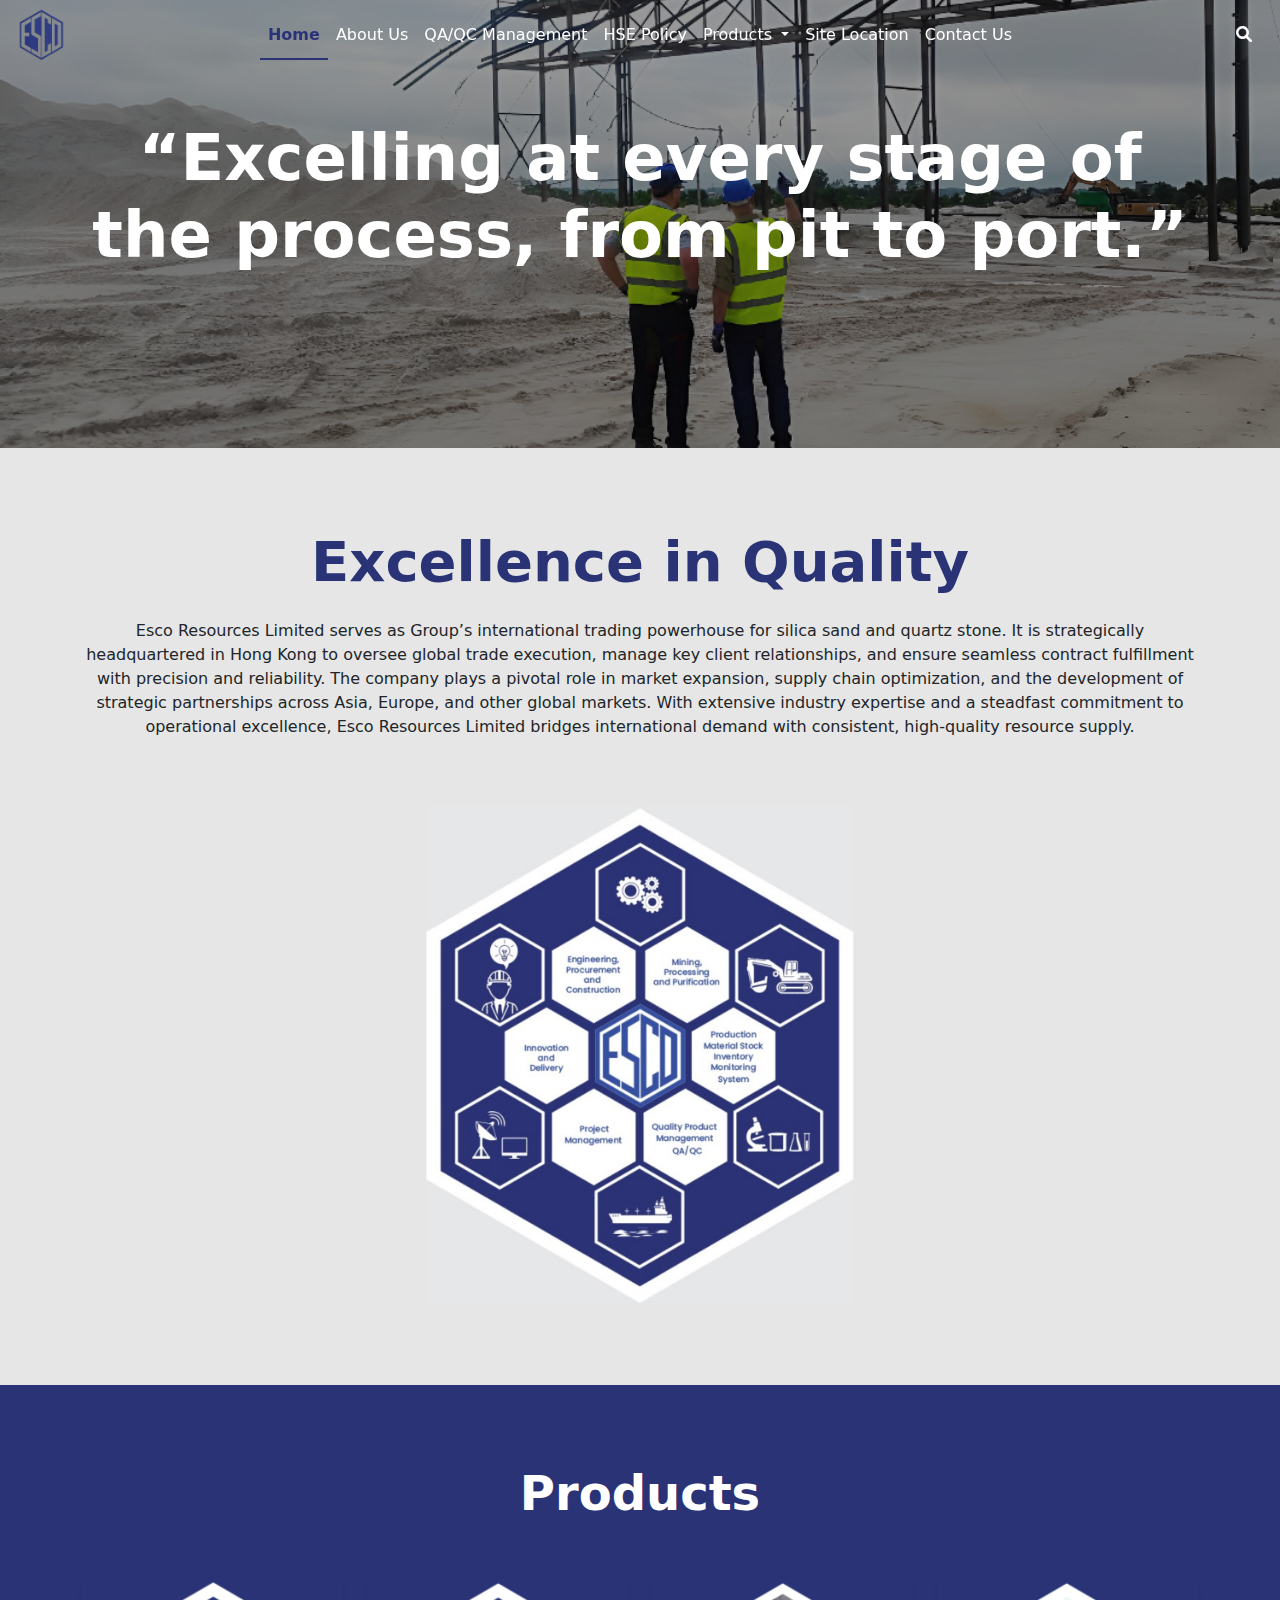
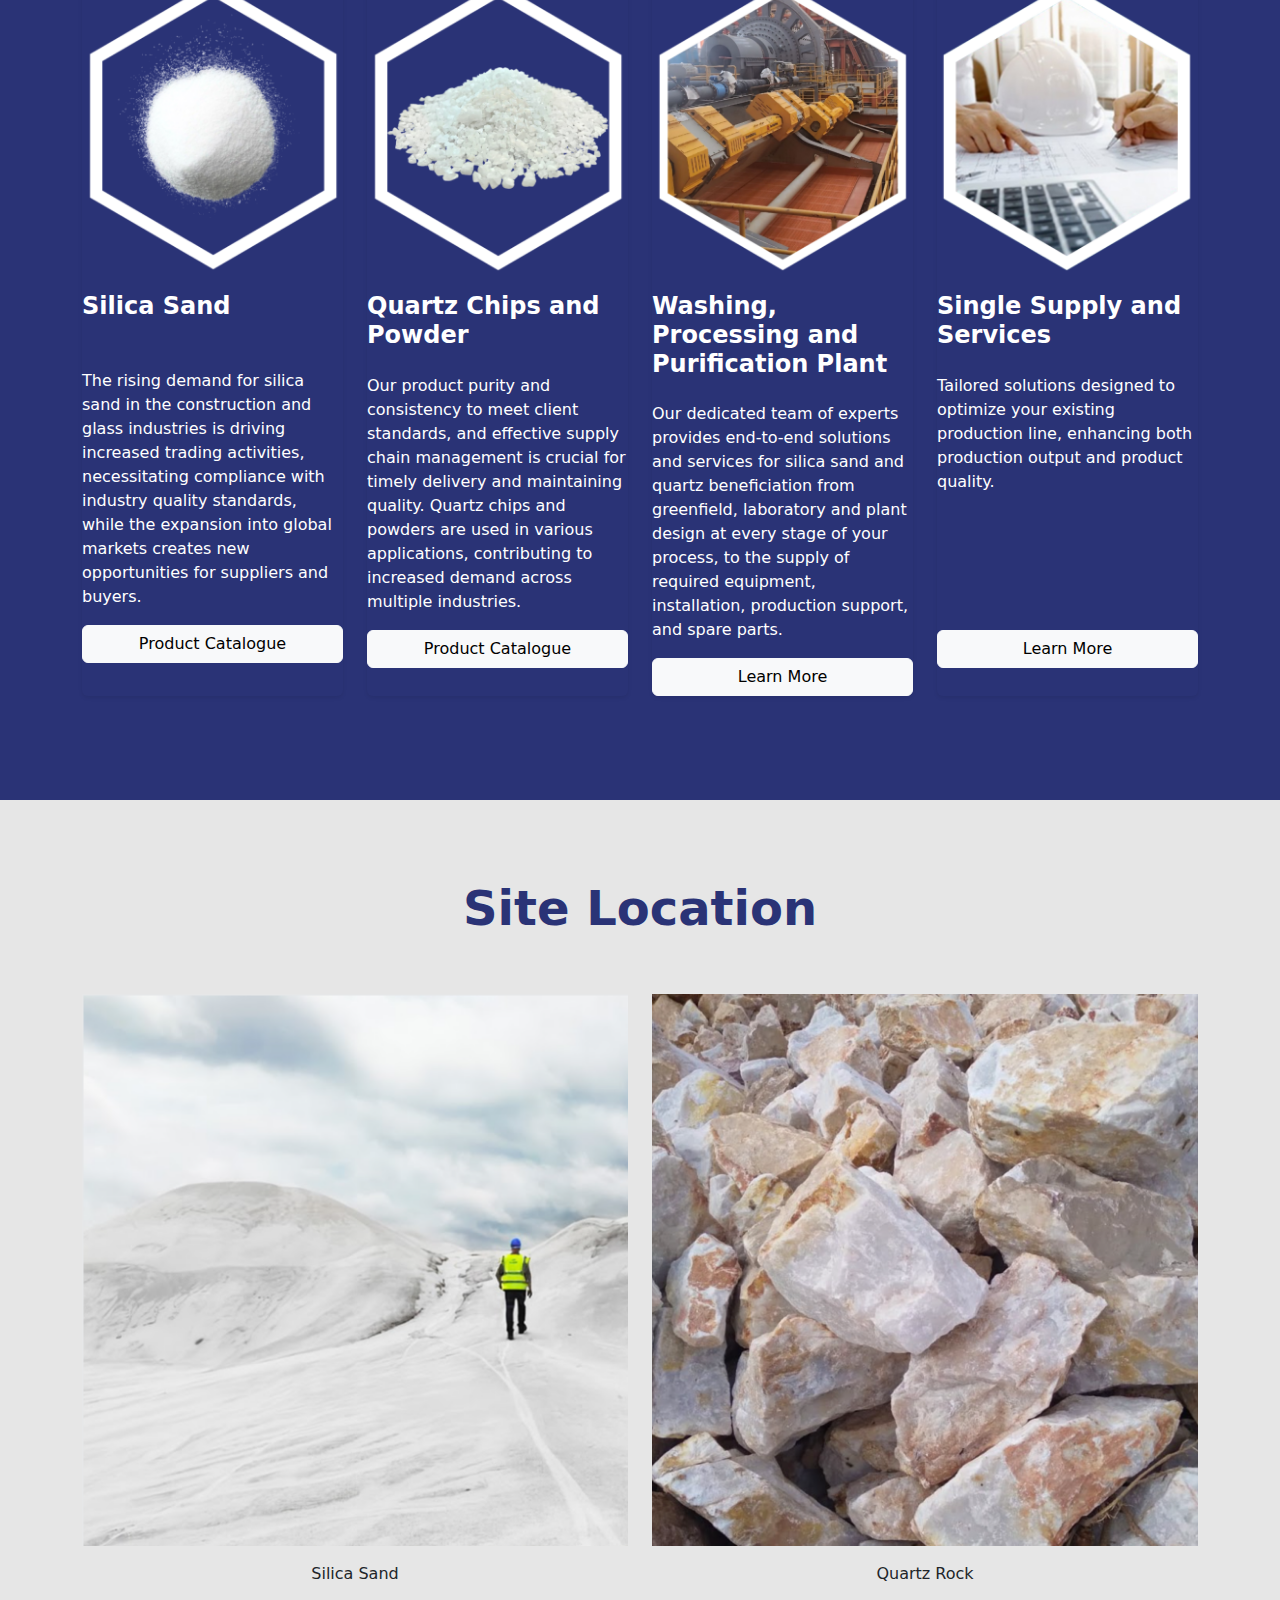
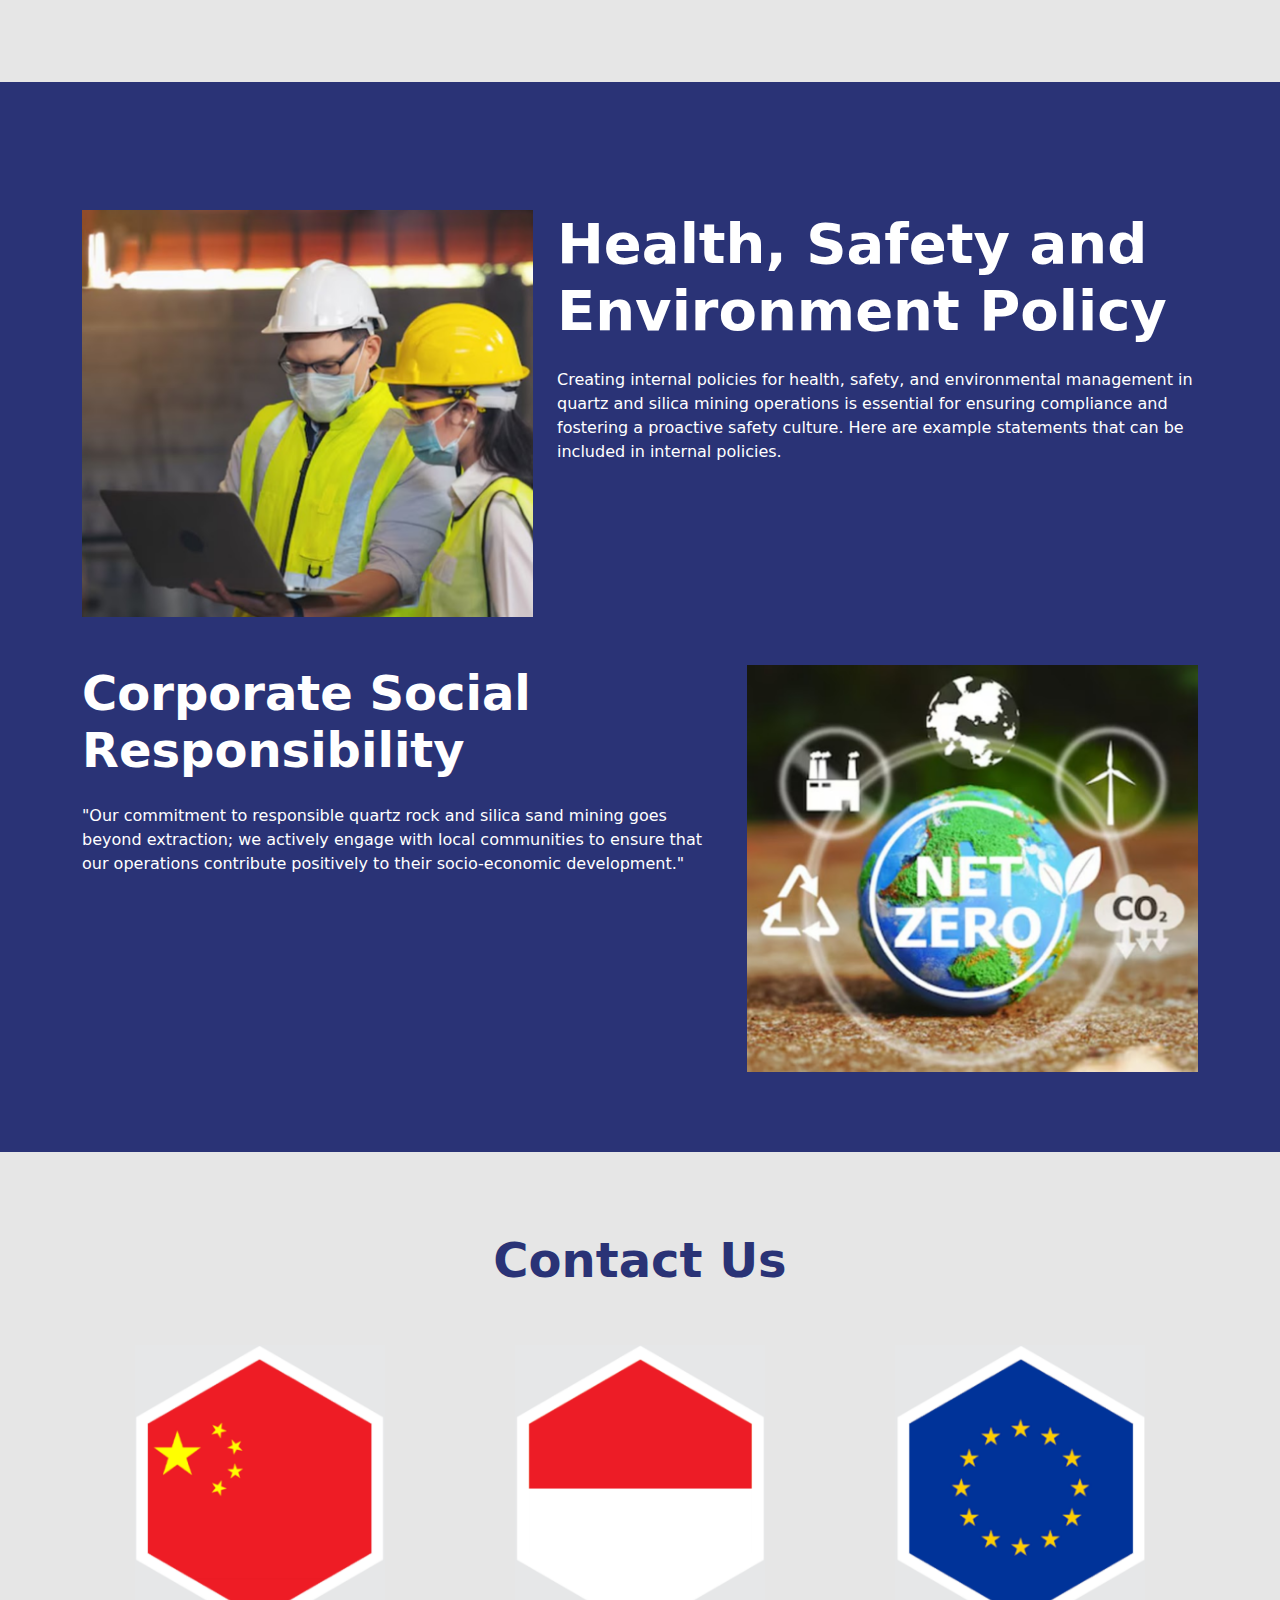
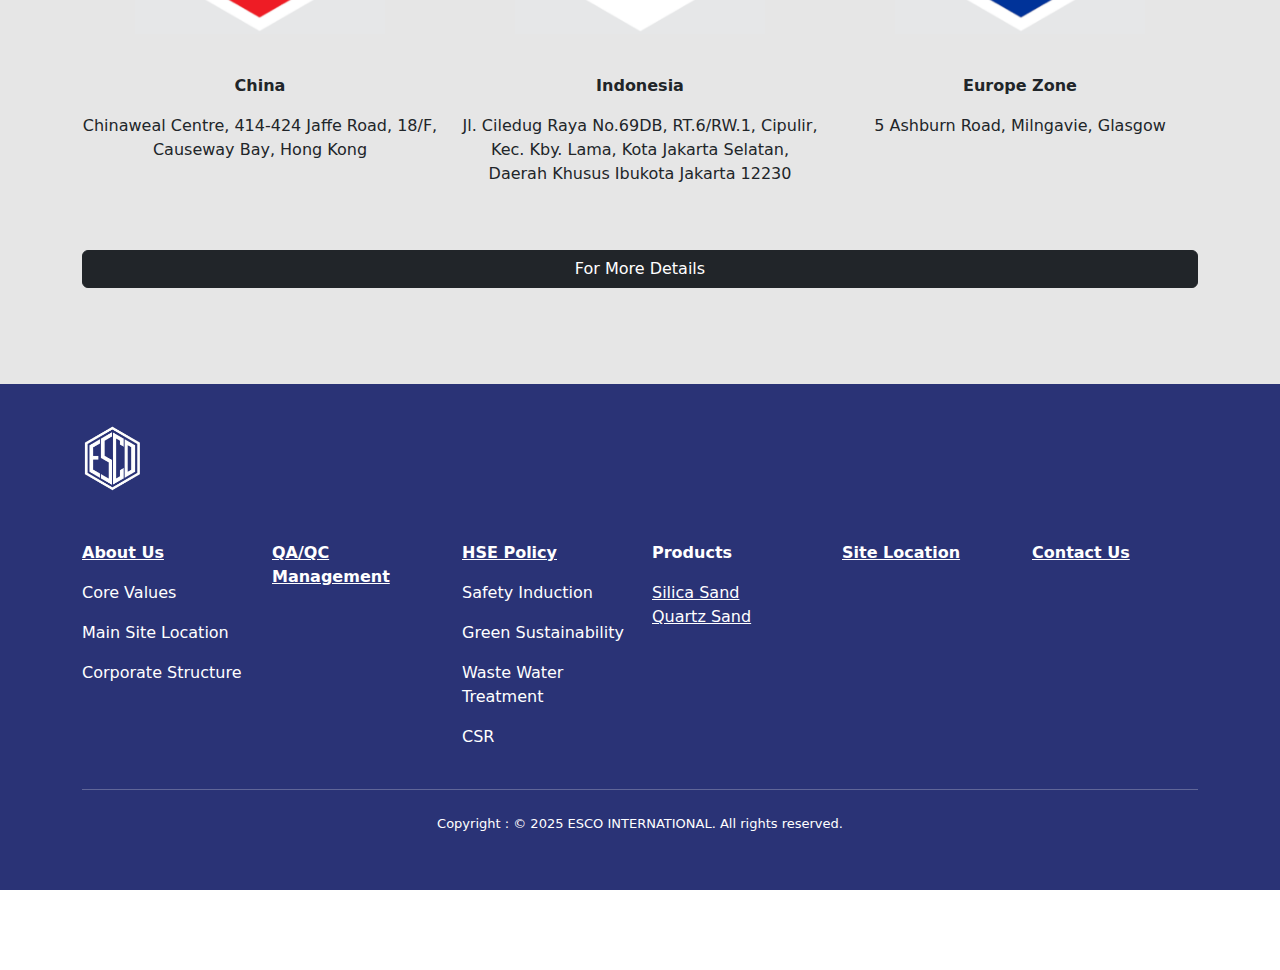
<file: index.html>
<!DOCTYPE html>
<html lang="id">
<head>
    <meta charset="UTF-8">
    <meta name="viewport" content="width=device-width, initial-scale=1.0">
    <title>Company Profile</title>
    <!-- Bootstrap CSS -->
    <link href="https://cdn.jsdelivr.net/npm/bootstrap@5.3.0-alpha1/dist/css/bootstrap.min.css" rel="stylesheet">

    <script src="https://cdn.jsdelivr.net/npm/@popperjs/core@2.9.2/dist/umd/popper.min.js" integrity="sha384-IQsoLXl5PILFhosVNubq5LC7Qb9DXgDA9i+tQ8Zj3iwWAwPtgFTxbJ8NT4GN1R8p" crossorigin="anonymous"></script>
    <script src="https://cdn.jsdelivr.net/npm/bootstrap@5.0.2/dist/js/bootstrap.min.js" integrity="sha384-cVKIPhGWiC2Al4u+LWgxfKTRIcfu0JTxR+EQDz/bgldoEyl4H0zUF0QKbrJ0EcQF" crossorigin="anonymous"></script>

    <!-- Font Awesome untuk ikon -->
    <link rel="stylesheet" href="https://cdnjs.cloudflare.com/ajax/libs/font-awesome/6.0.0/css/all.min.css">
    <link rel="stylesheet" href="styles.css">
</head>
<body>
    <!-- Navbar -->
    <nav class="navbar navbar-expand-lg navbar-light fixed-top">
      <div class="container">
          <!-- Menu Toggle untuk Mobile -->
          <button class="navbar-toggler" type="button" data-bs-toggle="collapse" data-bs-target="#navbarNav">
              <span class="navbar-toggler-icon"></span>
          </button>
          
          <!-- Logo -->
          <a class="navbar-brand" href="index.html">
              <img src="images/logo2.png" alt="Company Logo">
          </a>
          
          <!-- Search Icon untuk Mobile -->
          <div class="d-lg-none ms-auto">
              <button class="btn btn-link" id="mobileSearchBtn">
                  <i class="fas fa-search"></i>
              </button>
          </div>
          
          <!-- Menu Items -->
          <div class="collapse navbar-collapse" id="navbarNav">
              <ul class="navbar-nav mx-auto">
                  <li class="nav-item">
                      <a class="nav-link active" href="index.html">Home</a>
                  </li>
                  <li class="nav-item">
                      <a class="nav-link" href="about.html">About Us</a>
                  </li>
                  <li class="nav-item">
                      <a class="nav-link" href="qaqc.html">QA/QC Management</a>
                  </li>
                  <li class="nav-item">
                      <a class="nav-link" href="hse.html">HSE Policy</a>
                  </li>
                  <li class="nav-item dropdown">
                      <a class="nav-link dropdown-toggle" href="#" id="productsDropdown" role="button" data-bs-toggle="dropdown">
                          Products
                      </a>
                      <ul class="dropdown-menu">
                          <li><a class="dropdown-item" href="silica-sand.html">Silica Sand</a></li>
                          <li><a class="dropdown-item" href="quartz-sand.html">Quartz Sand</a></li>
                      </ul>
                  </li>
                  <li class="nav-item">
                      <a class="nav-link" href="location.html">Site Location</a>
                  </li>
                  <li class="nav-item">
                      <a class="nav-link" href="contact.html">Contact Us</a>
                  </li>
              </ul>
              
              <!-- Search Icon untuk Desktop -->
              <div class="d-none d-lg-block">
                  <button class="btn btn-link" id="desktopSearchBtn">
                      <i class="fas fa-search"></i>
                  </button>
              </div>
          </div>
      </div>
  </nav>

  <!-- Search Overlay -->
  <div class="search-overlay" id="searchOverlay">
      <div class="container">
          <div class="d-flex justify-content-between align-items-center mb-4">
              <h3>Search</h3>
              <button class="btn btn-close" id="closeSearchBtn"></button>
          </div>
          <div class="input-group mb-3">
              <input type="text" class="form-control form-control-lg" id="searchInput" placeholder="Type to search...">
              <button class="btn btn-primary" type="button" id="searchButton">
                  <i class="fas fa-search"></i>
              </button>
          </div>
          <div class="search-results" id="searchResults"></div>
      </div>
  </div>

  <!-- Hero Section -->
  <section class="hero-section">
      <div class="container">
          <h1 class="display-3 fw-bold mb-4">
            “Excelling at every stage of the process, from pit to port.”
          </h1>
      </div>
  </section>

    <!-- About Us Section -->
    <section class="section-padding">
        <div class="container text-center">
          <h1 class="display-4 fw-bold mb-4">
            Excellence in Quality
          </h1>
          <p>
            Esco Resources Limited serves as Group’s international trading powerhouse for silica sand and quartz stone. It is strategically headquartered in Hong Kong to oversee global trade execution, manage key client relationships, and ensure seamless contract fulfillment with precision and reliability. The company plays a pivotal role in market expansion, supply chain optimization, and the development of strategic partnerships across Asia, Europe, and other global markets. With extensive industry expertise and a steadfast commitment to operational excellence, Esco Resources Limited bridges international demand with consistent, high-quality resource supply.
          </p>
          <img src="images/hex.png" alt="HSE Policy" class="img-fluid">
        </div>
    </section>
    

    <!-- Products Section -->
    <section id="products" class="section-products">
        <div class="container">
            <div class="row">
                <div class="col-12 text-center mb-5">
                    <h1 class="display-5 fw-bold">Products</h1>
                </div>
            </div>
            <div class="row">
                <div class="col-6 col-md-3 mb-4">
                    <div class="card h-100 text-center border-0 shadow-sm">
                        <div class="card-body">
                            <div class="mb-3">
                                <img src="images/silica.png" class="img-fluid">
                            </div>
                            <h4 class="card-title fw-bold mb-5">Silica Sand</h4>
                            <p class="card-text">
                              The rising demand for silica sand in the construction and glass industries is driving increased trading activities, necessitating compliance with industry quality standards, while the expansion into global markets creates new opportunities for suppliers and buyers.
                            </p>
                          <a href="#more" class="btn btn-light w-100">Product Catalogue</a>
                        </div>
                    </div>
                </div>
                <div class="col-6 col-md-3 mb-4">
                  <div class="card h-100 text-center border-0 shadow-sm">
                      <div class="card-body">
                          <div class="mb-3">
                            <img src="images/quartz.png" class="img-fluid">
                          </div>
                          <h4 class="card-title fw-bold mb-4">Quartz Chips 
                            and Powder</h4>
                          <p class="card-text">
                            Our product purity and consistency to meet client standards, and effective supply chain management is crucial for timely delivery and maintaining quality. Quartz chips and powders are used in various applications, contributing to increased demand across multiple industries.
                          </p>
                          <a href="#more" class="btn btn-light w-100">Product Catalogue</a>
                      </div>
                  </div>
              </div>
                <div class="col-6 col-md-3 mb-4">
                    <div class="card h-100 text-center border-0 shadow-sm">
                        <div class="card-body">
                            <div class="mb-3">
                              <img src="images/plant.png" class="img-fluid">
                            </div>
                            <h4 class="card-title fw-bold mb-4">Washing, Processing and Purification Plant</h4>
                            <p class="card-text">
                              Our dedicated team of experts provides end-to-end solutions and services for silica sand and quartz beneficiation from greenfield, laboratory and plant design at every stage of your process, to the supply of required equipment, installation, production support, and spare parts.</p>
                            <a href="#more" class="btn btn-light w-100">Learn More</a>
                        </div>
                    </div>
                </div>
                <div class="col-6 col-md-3 mb-4">
                    <div class="card h-100 text-center border-0 shadow-sm">
                        <div class="card-body">
                            <div class="mb-3">
                              <img src="images/services.png" class="img-fluid">
                            </div>
                            <h4 class="card-title fw-bold mb-4">Single Supply
                              and Services</h4>
                            <p class="card-text">Tailored solutions designed to optimize your existing production line, enhancing both production output and product quality.</p>
                            <br><br>
                            <br><br>
                            <br>
                            <a href="#more" class="btn btn-light w-100">Learn More</a>
                        </div>
                    </div>
                </div>
            </div>
        </div>
    </section>

    <!-- Site Location Section -->
    <section class="section-location">
      <div class="container text-center">
        <div class="row">
          <div class="col-12 text-center mb-5">
              <h1 class="display-5 fw-bold">Site Location</h1>
          </div>
        </div>
        <div class="row">
          <div class="col-md-6">
            <img src="images/silicasand.png" class="img-fluid">
            <p class="mt-3">Silica Sand</p>
          </div>
          <div class="col-md-6">
            <img src="images/quartzrock.png" class="img-fluid">
            <p class="mt-3">Quartz Rock</p>
          </div>
        </div>
      </div>
  </section>

    <!-- HSE Policy Section -->
    <section id="hse" class="section-hse">
        <div class="container">
            <div class="row">
              <div class="col-md-5 mt-5">
                <img src="images/hse.png" alt="HSE Policy" class="img-fluid">
              </div>
                <div class="col-md-7 mb-4 mt-5">
                    <h2 class="display-4 fw-bold mb-4">Health, Safety and Environment Policy</h2>
                    <p class="mb-4">Creating internal policies for health, safety, and environmental management in quartz and silica mining operations is essential for ensuring compliance and fostering a proactive safety culture. Here are example statements that can be included in internal policies.</p>
                </div>
            </div>
            <div class="row">
              <div class="col-md-7 mb-4 mt-5">
                  <h2 class="display-5 fw-bold mb-4">Corporate Social Responsibility</h2>
                  <p class="mb-4">"Our commitment to responsible quartz rock and silica sand mining goes beyond extraction; we actively engage with local communities to ensure that our operations contribute positively to their socio-economic development."</p>
              </div>
              <div class="col-md-5 mt-5">
                  <img src="images/sosial.png" alt="HSE Policy" class="img-fluid">
              </div>
          </div>
        </div>
    </section>

    <!-- Contact Us Section -->
    <section class="section-contact">
      <div class="container text-center">
        <div class="row">
          <div class="col-12 text-center mb-5">
              <h1 class="display-5 fw-bold">Contact Us</h1>
          </div>
        </div>
        <div class="row">
          <div class="col-md-4">
            <div class="mb-3">
              <img src="images/china.png" class="img-fluid mb-4">
            </div>
            <b class="mt-3">China</b>
            <p class="mt-3">Chinaweal Centre, 
              414-424 Jaffe Road, 
              18/F, Causeway Bay, 
              Hong Kong</p>
          </div>
          <div class="col-md-4">
            <div class="mb-3">
              <img src="images/indo.png" class="img-fluid mb-4">
            </div>
            <b class="mt-3">Indonesia</b>
            <p class="mt-3">
              Jl. Ciledug Raya No.69DB, RT.6/RW.1, Cipulir, Kec. Kby. Lama, Kota Jakarta Selatan, Daerah Khusus Ibukota Jakarta 12230 </p>
          </div>
          <div class="col-md-4">
            <div class="mb-3">
              <img src="images/eropa.png" class="img-fluid mb-4">
            </div>
            <b class="mt-3">Europe Zone</b>
            <p class="mt-3">5 Ashburn Road, 
              Milngavie, Glasgow</p>
          </div>
        </div>
        
        <div class="row">
          <div class="col-12 text-center mb-3 mt-5">
            <a href="contact.html" class="btn btn-dark w-100">For More Details</a>
          </div>
        </div>

      </div>
  </section>

    

    <!-- Footer -->
    <footer>
        <div class="container">
            <div class="row">
              <div class="col-12 mb-5">
                <img src="images/logo.png" class="img-fluid" width="60px"/>
              </div>
            </div>
            <div class="row">
                <div class="col-lg-2 mb-4 mb-lg-0">
                    <a href="about.html" class="text-white"><b>About Us</b></a>
                    <p class="mt-3">Core Values</p>
                    <p>Main Site Location</p>
                    <p>Corporate Structure</p>
                </div>

                <div class="col-lg-2 mb-4 mb-lg-0">
                  <a href="qaqc.html" class="text-white"><b>QA/QC Management</b></a>
                </div>

                <div class="col-lg-2 mb-4 mb-lg-0">
                  <a href="hse.html" class="text-white"><b>HSE Policy</b></a>
                
                  <p class="mt-3">Safety Induction</p>
                  <p>Green Sustainability</p>
                  <p>Waste Water Treatment</p>
                  <p>CSR</p>
                </div>

                <div class="col-lg-2 mb-4 mb-lg-0">
                  <p><b>Products</b></p>
                  <a href="silica-sand.html" class="text-white">Silica Sand</a>
                  <br>
                  <a href="quartz-sand.html" class="text-white" >Quartz Sand</a>
                </div>

                <div class="col-lg-2 mb-4 mb-lg-0">
                  <a href="location.html" class="text-white"><b>Site Location</b></a>
                </div>

                <div class="col-lg-2 mb-4 mb-lg-0">
                  <a href="contact.html" class="text-white"><b>Contact Us</b></a>
                </div>
                
                
            </div>
            <hr class="my-4 bg-light">
            <div class="row">
                <div class="col-12 text-center">
                    <p class="copyright">Copyright : &copy; 2025 ESCO INTERNATIONAL. All rights reserved.</p>
                </div>
            </div>
        </div>
    </footer>

    <!-- Custom JavaScript -->
    <script src="main.js"></script>
    
</body>
</html>
</file>
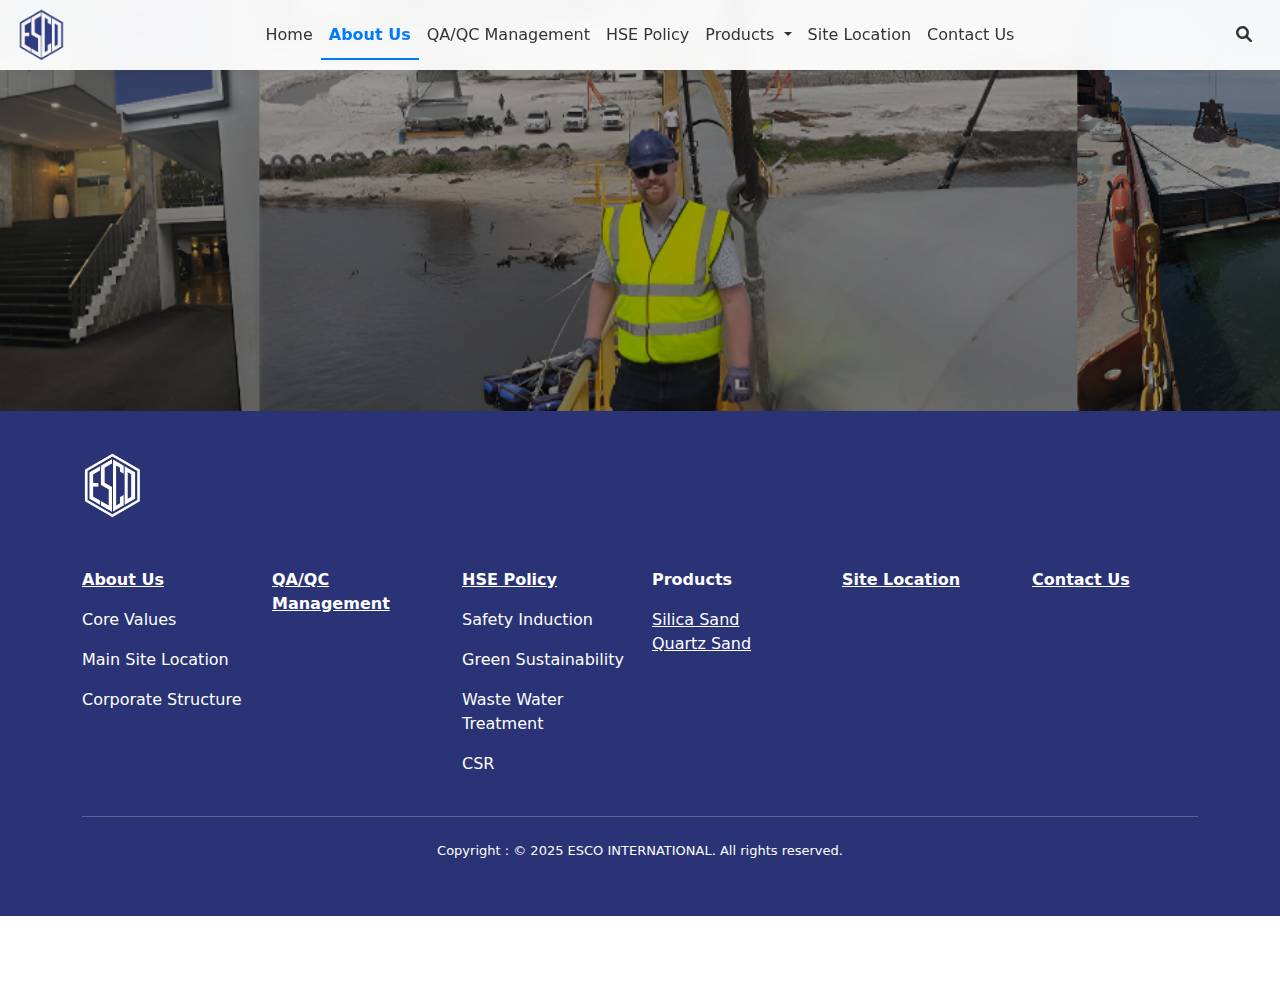
<file: about.html>
<!DOCTYPE html>
<html lang="id">
<head>
    <meta charset="UTF-8">
    <meta name="viewport" content="width=device-width, initial-scale=1.0">
    <title>Company Profile</title>
    <!-- Bootstrap CSS -->
    <link href="https://cdn.jsdelivr.net/npm/bootstrap@5.3.0-alpha1/dist/css/bootstrap.min.css" rel="stylesheet">
    <!-- Font Awesome untuk ikon -->
    <link rel="stylesheet" href="https://cdnjs.cloudflare.com/ajax/libs/font-awesome/6.0.0/css/all.min.css">
    <link rel="stylesheet" href="styles.css">
</head>
<body>
    <!-- Navbar -->
    <nav class="navbar navbar-expand-lg navbar-light fixed-top">
      <div class="container">
          <!-- Menu Toggle untuk Mobile -->
          <button class="navbar-toggler" type="button" data-bs-toggle="collapse" data-bs-target="#navbarNav">
              <span class="navbar-toggler-icon"></span>
          </button>
          
          <!-- Logo -->
          <a class="navbar-brand" href="index.html">
              <img src="images/logo2.png" alt="Company Logo">
          </a>
          
          <!-- Search Icon untuk Mobile -->
          <div class="d-lg-none ms-auto">
              <button class="btn btn-link" id="mobileSearchBtn">
                  <i class="fas fa-search"></i>
              </button>
          </div>
          
          <!-- Menu Items -->
          <div class="collapse navbar-collapse" id="navbarNav">
              <ul class="navbar-nav mx-auto">
                  <li class="nav-item">
                      <a class="nav-link" href="index.html">Home</a>
                  </li>
                  <li class="nav-item">
                      <a class="nav-link active" href="about.html">About Us</a>
                  </li>
                  <li class="nav-item">
                      <a class="nav-link" href="qaqc.html">QA/QC Management</a>
                  </li>
                  <li class="nav-item">
                      <a class="nav-link" href="hse.html">HSE Policy</a>
                  </li>
                  <li class="nav-item dropdown">
                      <a class="nav-link dropdown-toggle" href="#" id="productsDropdown" role="button" data-bs-toggle="dropdown">
                          Products
                      </a>
                      <ul class="dropdown-menu">
                          <li><a class="dropdown-item" href="silica-sand.html">Silica Sand</a></li>
                          <li><a class="dropdown-item" href="quartz-sand.html">Quartz Sand</a></li>
                      </ul>
                  </li>
                  <li class="nav-item">
                      <a class="nav-link" href="location.html">Site Location</a>
                  </li>
                  <li class="nav-item">
                      <a class="nav-link" href="contact.html">Contact Us</a>
                  </li>
              </ul>
              
              <!-- Search Icon untuk Desktop -->
              <div class="d-none d-lg-block">
                  <button class="btn btn-link" id="desktopSearchBtn">
                      <i class="fas fa-search"></i>
                  </button>
              </div>
          </div>
      </div>
  </nav>

  <!-- Search Overlay -->
  <div class="search-overlay" id="searchOverlay">
      <div class="container">
          <div class="d-flex justify-content-between align-items-center mb-4">
              <h3>Search</h3>
              <button class="btn btn-close" id="closeSearchBtn"></button>
          </div>
          <div class="input-group mb-3">
              <input type="text" class="form-control form-control-lg" id="searchInput" placeholder="Type to search...">
              <button class="btn btn-primary" type="button" id="searchButton">
                  <i class="fas fa-search"></i>
              </button>
          </div>
          <div class="search-results" id="searchResults"></div>
      </div>
  </div>

  <!-- Hero Section -->
  <section class="hero-about-section">
      <div class="container">
          <h1 class="display-3 fw-bold mb-4">
            &nbsp;
          </h1>
          <p>
            &nbsp;
          </p>
      </div>
  </section>

    

    <!-- Footer -->
    <footer>
        <div class="container">
            <div class="row">
              <div class="col-12 mb-5">
                <img src="images/logo.png" class="img-fluid" width="60px"/>
              </div>
            </div>
            <div class="row">
                <div class="col-lg-2 mb-4 mb-lg-0">
                    <a href="about.html" class="text-white"><b>About Us</b></a>
                    <p class="mt-3">Core Values</p>
                    <p>Main Site Location</p>
                    <p>Corporate Structure</p>
                </div>

                <div class="col-lg-2 mb-4 mb-lg-0">
                  <a href="qaqc.html" class="text-white"><b>QA/QC Management</b></a>
                </div>

                <div class="col-lg-2 mb-4 mb-lg-0">
                  <a href="hse.html" class="text-white"><b>HSE Policy</b></a>
                
                  <p class="mt-3">Safety Induction</p>
                  <p>Green Sustainability</p>
                  <p>Waste Water Treatment</p>
                  <p>CSR</p>
                </div>

                <div class="col-lg-2 mb-4 mb-lg-0">
                  <p><b>Products</b></p>
                  <a href="silica-sand.html" class="text-white">Silica Sand</a>
                  <br>
                  <a href="quartz-sand.html" class="text-white" >Quartz Sand</a>
                </div>

                <div class="col-lg-2 mb-4 mb-lg-0">
                  <a href="location.html" class="text-white"><b>Site Location</b></a>
                </div>

                <div class="col-lg-2 mb-4 mb-lg-0">
                  <a href="contact.html" class="text-white"><b>Contact Us</b></a>
                </div>
                
                
            </div>
            <hr class="my-4 bg-light">
            <div class="row">
                <div class="col-12 text-center">
                    <p class="copyright">Copyright : &copy; 2025 ESCO INTERNATIONAL. All rights reserved.</p>
                </div>
            </div>
        </div>
    </footer>

    <!-- Bootstrap JS -->
    <script src="https://cdn.jsdelivr.net/npm/bootstrap@5.3.0-alpha1/dist/js/bootstrap.bundle.min.js"></script>
    
    <!-- Custom JavaScript -->
    <script src="main.js"></script>
    
</body>
</html>
</file>
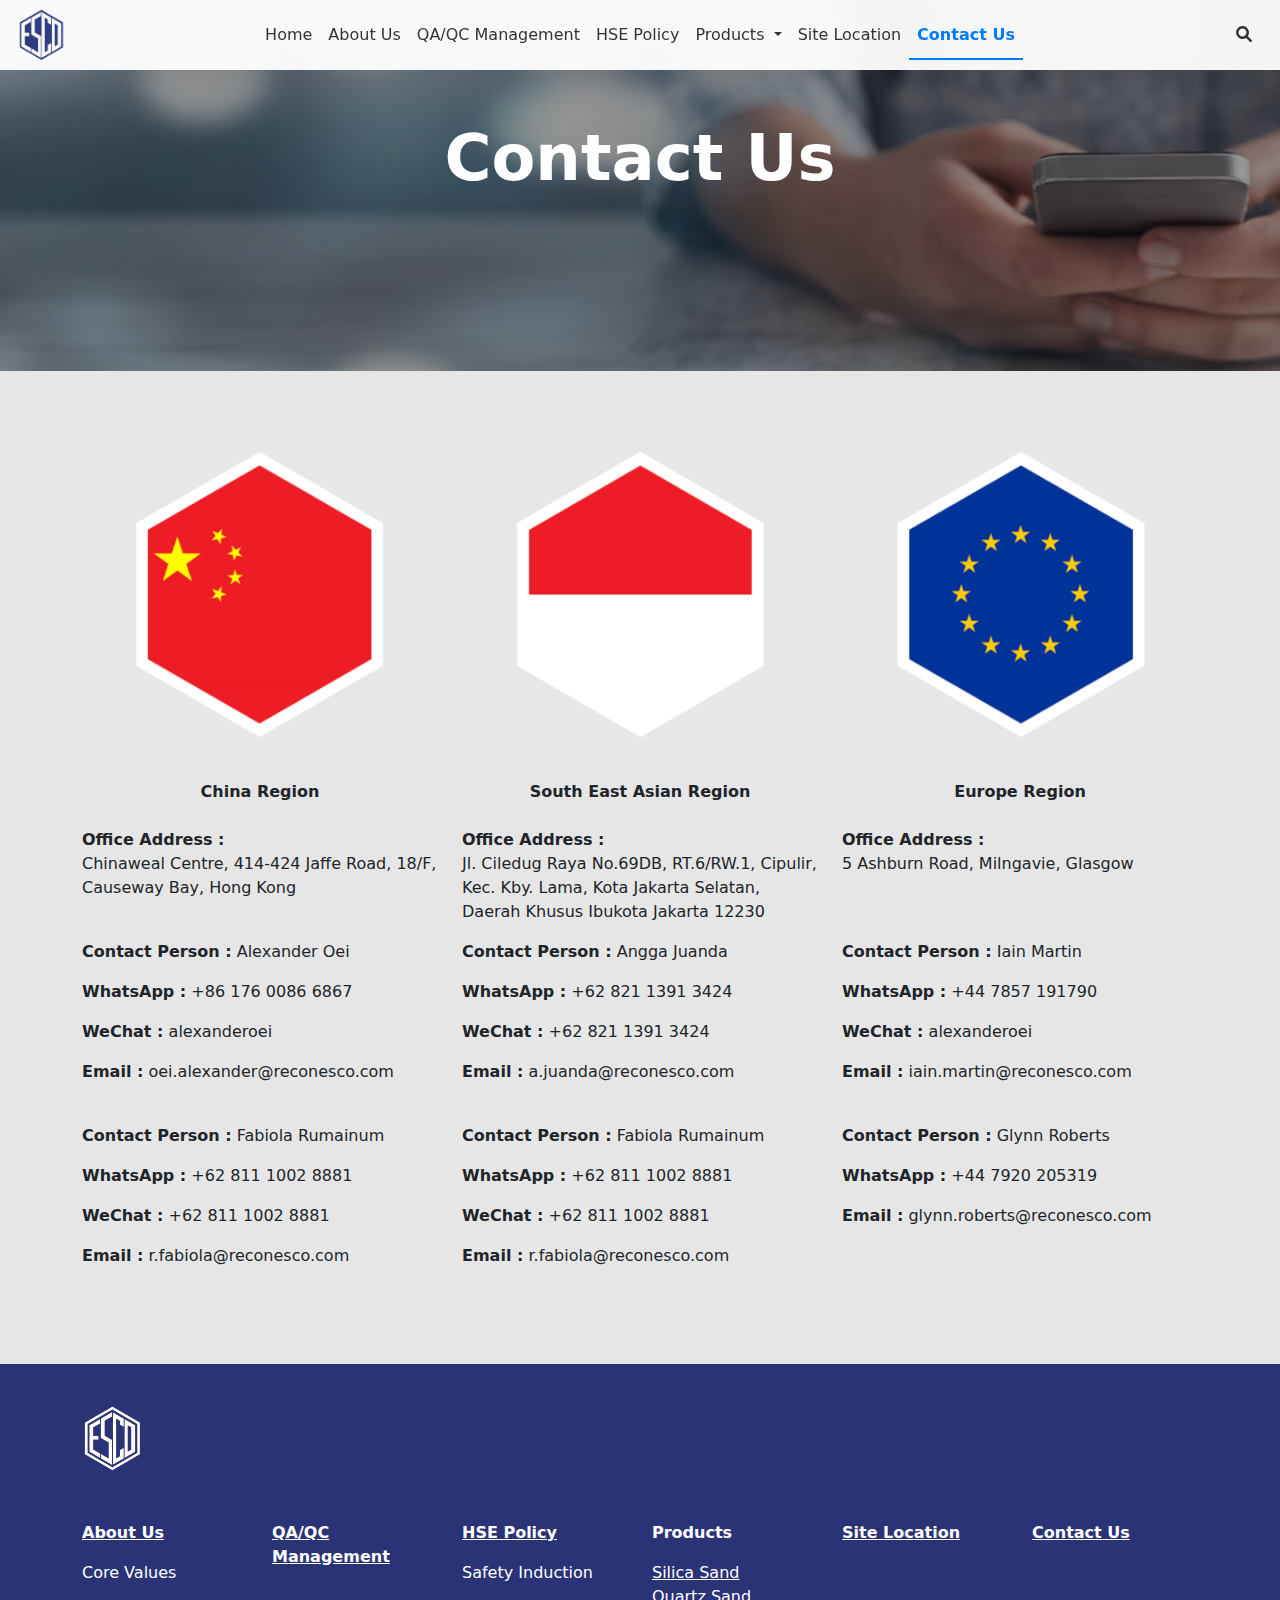
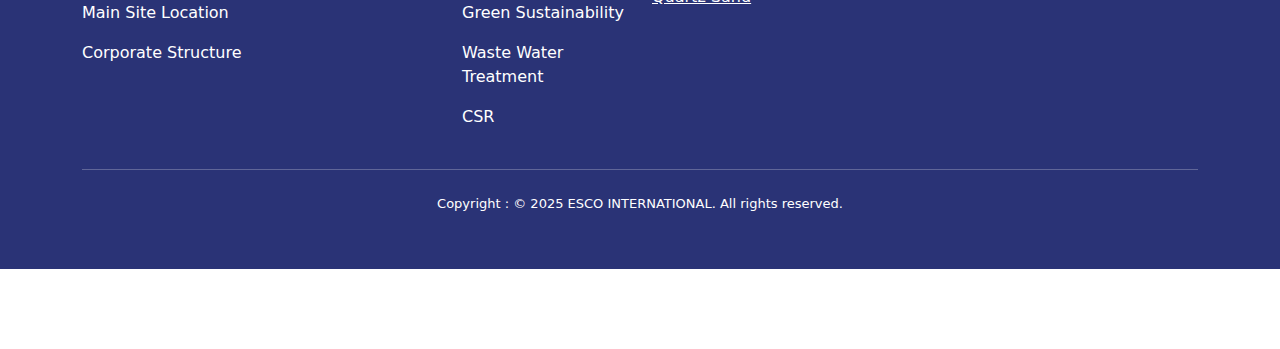
<file: contact.html>
<!DOCTYPE html>
<html lang="id">
<head>
    <meta charset="UTF-8">
    <meta name="viewport" content="width=device-width, initial-scale=1.0">
    <title>Company Profile</title>
    <!-- Bootstrap CSS -->
    <link href="https://cdn.jsdelivr.net/npm/bootstrap@5.3.0-alpha1/dist/css/bootstrap.min.css" rel="stylesheet">
        <script src="https://cdn.jsdelivr.net/npm/@popperjs/core@2.9.2/dist/umd/popper.min.js" integrity="sha384-IQsoLXl5PILFhosVNubq5LC7Qb9DXgDA9i+tQ8Zj3iwWAwPtgFTxbJ8NT4GN1R8p" crossorigin="anonymous"></script>
    <script src="https://cdn.jsdelivr.net/npm/bootstrap@5.0.2/dist/js/bootstrap.min.js" integrity="sha384-cVKIPhGWiC2Al4u+LWgxfKTRIcfu0JTxR+EQDz/bgldoEyl4H0zUF0QKbrJ0EcQF" crossorigin="anonymous"></script>

    <!-- Font Awesome untuk ikon -->
    <link rel="stylesheet" href="https://cdnjs.cloudflare.com/ajax/libs/font-awesome/6.0.0/css/all.min.css">
    <link rel="stylesheet" href="styles.css">
</head>
<body>
    <!-- Navbar -->
    <nav class="navbar navbar-expand-lg navbar-light fixed-top">
      <div class="container">
          <!-- Menu Toggle untuk Mobile -->
          <button class="navbar-toggler" type="button" data-bs-toggle="collapse" data-bs-target="#navbarNav">
              <span class="navbar-toggler-icon"></span>
          </button>
          
          <!-- Logo -->
          <a class="navbar-brand" href="index.html">
              <img src="images/logo2.png" alt="Company Logo">
          </a>
          
          <!-- Search Icon untuk Mobile -->
          <div class="d-lg-none ms-auto">
              <button class="btn btn-link" id="mobileSearchBtn">
                  <i class="fas fa-search"></i>
              </button>
          </div>
          
          <!-- Menu Items -->
          <div class="collapse navbar-collapse" id="navbarNav">
              <ul class="navbar-nav mx-auto">
                  <li class="nav-item">
                      <a class="nav-link" href="index.html">Home</a>
                  </li>
                  <li class="nav-item">
                      <a class="nav-link" href="about.html">About Us</a>
                  </li>
                  <li class="nav-item">
                      <a class="nav-link" href="qaqc.html">QA/QC Management</a>
                  </li>
                  <li class="nav-item">
                      <a class="nav-link" href="hse.html">HSE Policy</a>
                  </li>
                  <li class="nav-item dropdown">
                      <a class="nav-link dropdown-toggle" href="#" id="productsDropdown" role="button" data-bs-toggle="dropdown">
                          Products
                      </a>
                      <ul class="dropdown-menu">
                          <li><a class="dropdown-item" href="silica-sand.html">Silica Sand</a></li>
                          <li><a class="dropdown-item" href="quartz-sand.html">Quartz Sand</a></li>
                      </ul>
                  </li>
                  <li class="nav-item">
                      <a class="nav-link" href="location.html">Site Location</a>
                  </li>
                  <li class="nav-item">
                      <a class="nav-link active" href="contact.html">Contact Us</a>
                  </li>
              </ul>
              
              <!-- Search Icon untuk Desktop -->
              <div class="d-none d-lg-block">
                  <button class="btn btn-link" id="desktopSearchBtn">
                      <i class="fas fa-search"></i>
                  </button>
              </div>
          </div>
      </div>
  </nav>

  <!-- Search Overlay -->
  <div class="search-overlay" id="searchOverlay">
      <div class="container">
          <div class="d-flex justify-content-between align-items-center mb-4">
              <h3>Search</h3>
              <button class="btn btn-close" id="closeSearchBtn"></button>
          </div>
          <div class="input-group mb-3">
              <input type="text" class="form-control form-control-lg" id="searchInput" placeholder="Type to search...">
              <button class="btn btn-primary" type="button" id="searchButton">
                  <i class="fas fa-search"></i>
              </button>
          </div>
          <div class="search-results" id="searchResults"></div>
      </div>
  </div>

  <!-- Hero Section -->
  <section class="hero-contact-section">
      <div class="container">
          <h1 class="display-3 fw-bold mb-4">
            Contact Us
          </h1>
      </div>
  </section>

    <!-- Contact Us Section -->
    <section class="section-contact">
      <div class="container">
        <div class="row">
          <div class="col-md-4">
            <div class="mb-3 text-center">
              <img src="images/china.png" class="img-fluid mb-4">
            </div>
            <center><b class="mt-3">China Region</b></center>
            <br>
            <b>Office Address :</b>
            <p>Chinaweal Centre, 
              414-424 Jaffe Road, 
              18/F, Causeway Bay, 
              Hong Kong</p>
              <br>
            
            <p><b>Contact Person :</b> Alexander Oei</p>
            <p><b>WhatsApp :</b> +86 176 0086 6867</p>
            <p><b>WeChat :</b> alexanderoei</p> 
            <p><b>Email :</b> oei.alexander@reconesco.com</p> 
            <br>
            <p><b>Contact Person :</b> Fabiola Rumainum</p>
            <p><b>WhatsApp :</b> +62 811 1002 8881</p>
            <p><b>WeChat :</b> +62 811 1002 8881</p>
            <p><b>Email :</b> r.fabiola@reconesco.com</p> 
          </div>
          <div class="col-md-4">
            <div class="mb-3 text-center">
              <img src="images/indo.png" class="img-fluid mb-4">
            </div>
            <center><b class="mt-3">South East Asian Region</b></center>
            <br>
            <b>Office Address :</b>
            <p>
              Jl. Ciledug Raya No.69DB, RT.6/RW.1, Cipulir, Kec. Kby. Lama, Kota Jakarta Selatan, Daerah Khusus Ibukota Jakarta 12230 
            </p>
            <p><b>Contact Person :</b> Angga Juanda</p>
            <p><b>WhatsApp :</b> +62 821 1391 3424</p>
            <p><b>WeChat :</b> +62 821 1391 3424</p> 
            <p><b>Email :</b> a.juanda@reconesco.com </p> 
            <br>
            <p><b>Contact Person :</b> Fabiola Rumainum</p>
            <p><b>WhatsApp :</b> +62 811 1002 8881</p>
            <p><b>WeChat :</b> +62 811 1002 8881</p>
            <p><b>Email :</b> r.fabiola@reconesco.com</p> 

          </div>
          <div class="col-md-4">
            <div class="mb-3 text-center">
              <img src="images/eropa.png" class="img-fluid mb-4">
            </div>
            <center><b class="mt-3">Europe Region</b></center>
            <br>
            <b>Office Address :</b>
            <p>5 Ashburn Road, 
              Milngavie, Glasgow</p>
              <br>
              <br>
              <p><b>Contact Person :</b> Iain Martin</p>
            <p><b>WhatsApp :</b> +44 7857 191790</p>
            <p><b>WeChat :</b> alexanderoei</p> 
            <p><b>Email :</b> iain.martin@reconesco.com</p> 
            <br>
            <p><b>Contact Person :</b> Glynn Roberts</p>
            <p><b>WhatsApp :</b> +44 7920 205319</p>
            <p><b>Email :</b> glynn.roberts@reconesco.com </p> 

          </div>
        </div>

      </div>
  </section>

    

    <!-- Footer -->
    <footer>
        <div class="container">
            <div class="row">
              <div class="col-12 mb-5">
                <img src="images/logo.png" class="img-fluid" width="60px"/>
              </div>
            </div>
            <div class="row">
                <div class="col-lg-2 mb-4 mb-lg-0">
                    <a href="about.html" class="text-white"><b>About Us</b></a>
                    <p class="mt-3">Core Values</p>
                    <p>Main Site Location</p>
                    <p>Corporate Structure</p>
                </div>

                <div class="col-lg-2 mb-4 mb-lg-0">
                  <a href="qaqc.html" class="text-white"><b>QA/QC Management</b></a>
                </div>

                <div class="col-lg-2 mb-4 mb-lg-0">
                  <a href="hse.html" class="text-white"><b>HSE Policy</b></a>
                
                  <p class="mt-3">Safety Induction</p>
                  <p>Green Sustainability</p>
                  <p>Waste Water Treatment</p>
                  <p>CSR</p>
                </div>

                <div class="col-lg-2 mb-4 mb-lg-0">
                  <p><b>Products</b></p>
                  <a href="silica-sand.html" class="text-white">Silica Sand</a>
                  <br>
                  <a href="quartz-sand.html" class="text-white" >Quartz Sand</a>
                </div>

                <div class="col-lg-2 mb-4 mb-lg-0">
                  <a href="location.html" class="text-white"><b>Site Location</b></a>
                </div>

                <div class="col-lg-2 mb-4 mb-lg-0">
                  <a href="contact.html" class="text-white"><b>Contact Us</b></a>
                </div>
                
                
            </div>
            <hr class="my-4 bg-light">
            <div class="row">
                <div class="col-12 text-center">
                    <p class="copyright">Copyright : &copy; 2025 ESCO INTERNATIONAL. All rights reserved.</p>
                </div>
            </div>
        </div>
    </footer>

    
    <!-- Custom JavaScript -->
    <script src="main.js"></script>
    
</body>
</html>
</file>
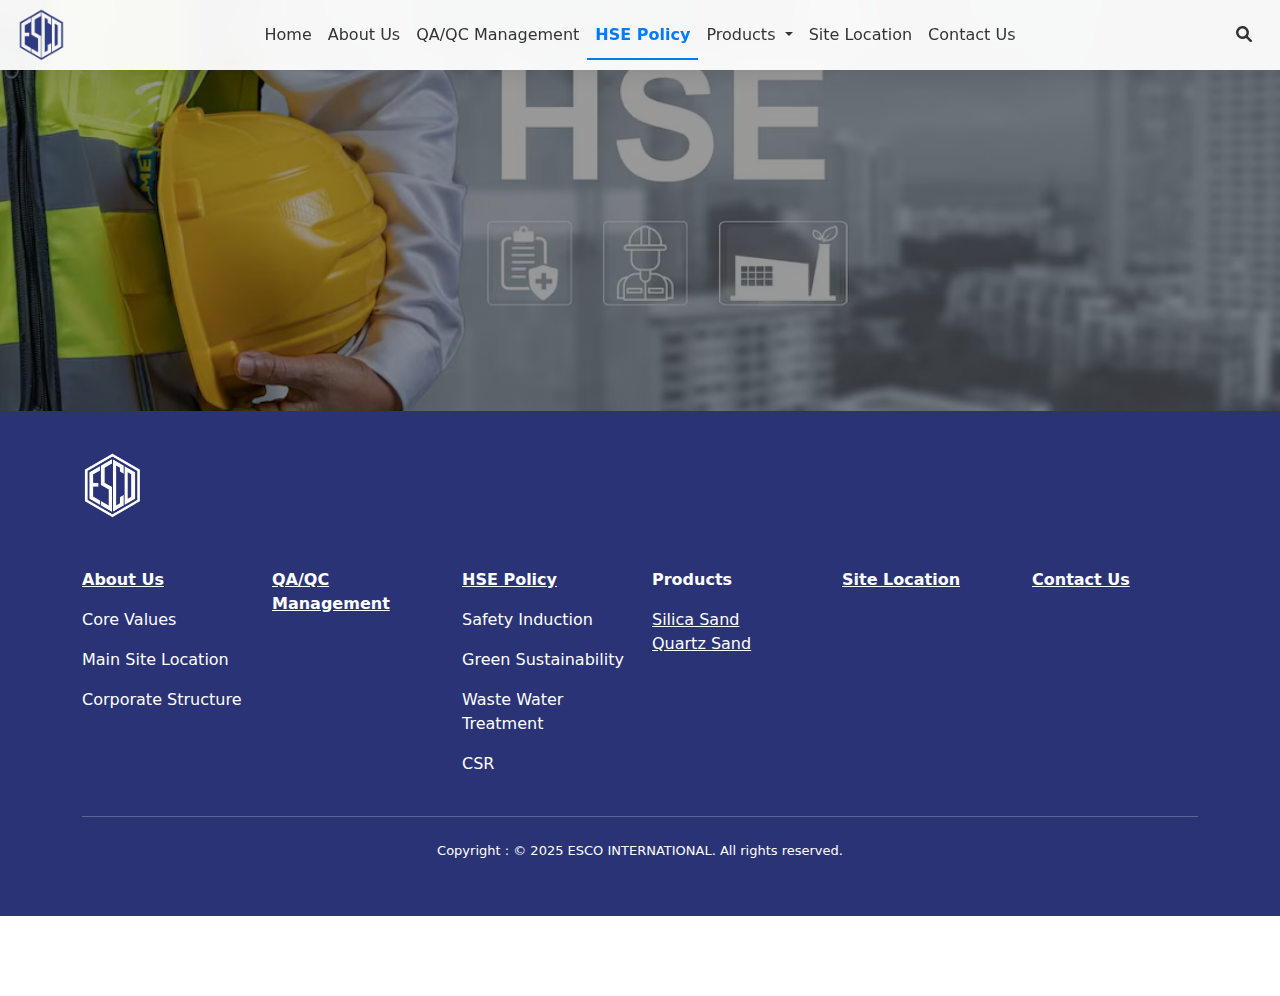
<file: hse.html>
<!DOCTYPE html>
<html lang="id">
<head>
    <meta charset="UTF-8">
    <meta name="viewport" content="width=device-width, initial-scale=1.0">
    <title>Company Profile</title>
    <!-- Bootstrap CSS -->
    <link href="https://cdn.jsdelivr.net/npm/bootstrap@5.3.0-alpha1/dist/css/bootstrap.min.css" rel="stylesheet">
        <script src="https://cdn.jsdelivr.net/npm/@popperjs/core@2.9.2/dist/umd/popper.min.js" integrity="sha384-IQsoLXl5PILFhosVNubq5LC7Qb9DXgDA9i+tQ8Zj3iwWAwPtgFTxbJ8NT4GN1R8p" crossorigin="anonymous"></script>
    <script src="https://cdn.jsdelivr.net/npm/bootstrap@5.0.2/dist/js/bootstrap.min.js" integrity="sha384-cVKIPhGWiC2Al4u+LWgxfKTRIcfu0JTxR+EQDz/bgldoEyl4H0zUF0QKbrJ0EcQF" crossorigin="anonymous"></script>

    <!-- Font Awesome untuk ikon -->
    <link rel="stylesheet" href="https://cdnjs.cloudflare.com/ajax/libs/font-awesome/6.0.0/css/all.min.css">
    <link rel="stylesheet" href="styles.css">
</head>
<body>
    <!-- Navbar -->
    <nav class="navbar navbar-expand-lg navbar-light fixed-top">
      <div class="container">
          <!-- Menu Toggle untuk Mobile -->
          <button class="navbar-toggler" type="button" data-bs-toggle="collapse" data-bs-target="#navbarNav">
              <span class="navbar-toggler-icon"></span>
          </button>
          
          <!-- Logo -->
          <a class="navbar-brand" href="index.html">
              <img src="images/logo2.png" alt="Company Logo">
          </a>
          
          <!-- Search Icon untuk Mobile -->
          <div class="d-lg-none ms-auto">
              <button class="btn btn-link" id="mobileSearchBtn">
                  <i class="fas fa-search"></i>
              </button>
          </div>
          
          <!-- Menu Items -->
          <div class="collapse navbar-collapse" id="navbarNav">
              <ul class="navbar-nav mx-auto">
                  <li class="nav-item">
                      <a class="nav-link" href="index.html">Home</a>
                  </li>
                  <li class="nav-item">
                      <a class="nav-link" href="about.html">About Us</a>
                  </li>
                  <li class="nav-item">
                      <a class="nav-link" href="qaqc.html">QA/QC Management</a>
                  </li>
                  <li class="nav-item">
                      <a class="nav-link active" href="hse.html">HSE Policy</a>
                  </li>
                  <li class="nav-item dropdown">
                      <a class="nav-link dropdown-toggle" href="#" id="productsDropdown" role="button" data-bs-toggle="dropdown">
                          Products
                      </a>
                      <ul class="dropdown-menu">
                          <li><a class="dropdown-item" href="silica-sand.html">Silica Sand</a></li>
                          <li><a class="dropdown-item" href="quartz-sand.html">Quartz Sand</a></li>
                      </ul>
                  </li>
                  <li class="nav-item">
                      <a class="nav-link" href="location.html">Site Location</a>
                  </li>
                  <li class="nav-item">
                      <a class="nav-link" href="contact.html">Contact Us</a>
                  </li>
              </ul>
              
              <!-- Search Icon untuk Desktop -->
              <div class="d-none d-lg-block">
                  <button class="btn btn-link" id="desktopSearchBtn">
                      <i class="fas fa-search"></i>
                  </button>
              </div>
          </div>
      </div>
  </nav>

  <!-- Search Overlay -->
  <div class="search-overlay" id="searchOverlay">
      <div class="container">
          <div class="d-flex justify-content-between align-items-center mb-4">
              <h3>Search</h3>
              <button class="btn btn-close" id="closeSearchBtn"></button>
          </div>
          <div class="input-group mb-3">
              <input type="text" class="form-control form-control-lg" id="searchInput" placeholder="Type to search...">
              <button class="btn btn-primary" type="button" id="searchButton">
                  <i class="fas fa-search"></i>
              </button>
          </div>
          <div class="search-results" id="searchResults"></div>
      </div>
  </div>

  <!-- Hero Section -->
  <section class="hero-hse-section">
      <div class="container">
          <h1 class="display-3 fw-bold mb-4">
            &nbsp;
          </h1>
          <p>
            &nbsp;
          </p>
      </div>
  </section>

    

    <!-- Footer -->
    <footer>
        <div class="container">
            <div class="row">
              <div class="col-12 mb-5">
                <img src="images/logo.png" class="img-fluid" width="60px"/>
              </div>
            </div>
            <div class="row">
                <div class="col-lg-2 mb-4 mb-lg-0">
                    <a href="about.html" class="text-white"><b>About Us</b></a>
                    <p class="mt-3">Core Values</p>
                    <p>Main Site Location</p>
                    <p>Corporate Structure</p>
                </div>

                <div class="col-lg-2 mb-4 mb-lg-0">
                  <a href="qaqc.html" class="text-white"><b>QA/QC Management</b></a>
                </div>

                <div class="col-lg-2 mb-4 mb-lg-0">
                  <a href="hse.html" class="text-white"><b>HSE Policy</b></a>
                
                  <p class="mt-3">Safety Induction</p>
                  <p>Green Sustainability</p>
                  <p>Waste Water Treatment</p>
                  <p>CSR</p>
                </div>

                <div class="col-lg-2 mb-4 mb-lg-0">
                  <p><b>Products</b></p>
                  <a href="silica-sand.html" class="text-white">Silica Sand</a>
                  <br>
                  <a href="quartz-sand.html" class="text-white" >Quartz Sand</a>
                </div>

                <div class="col-lg-2 mb-4 mb-lg-0">
                  <a href="location.html" class="text-white"><b>Site Location</b></a>
                </div>

                <div class="col-lg-2 mb-4 mb-lg-0">
                  <a href="contact.html" class="text-white"><b>Contact Us</b></a>
                </div>
                
                
            </div>
            <hr class="my-4 bg-light">
            <div class="row">
                <div class="col-12 text-center">
                    <p class="copyright">Copyright : &copy; 2025 ESCO INTERNATIONAL. All rights reserved.</p>
                </div>
            </div>
        </div>
    </footer>

    
    <!-- Custom JavaScript -->
    <script src="main.js"></script>
    
</body>
</html>
</file>
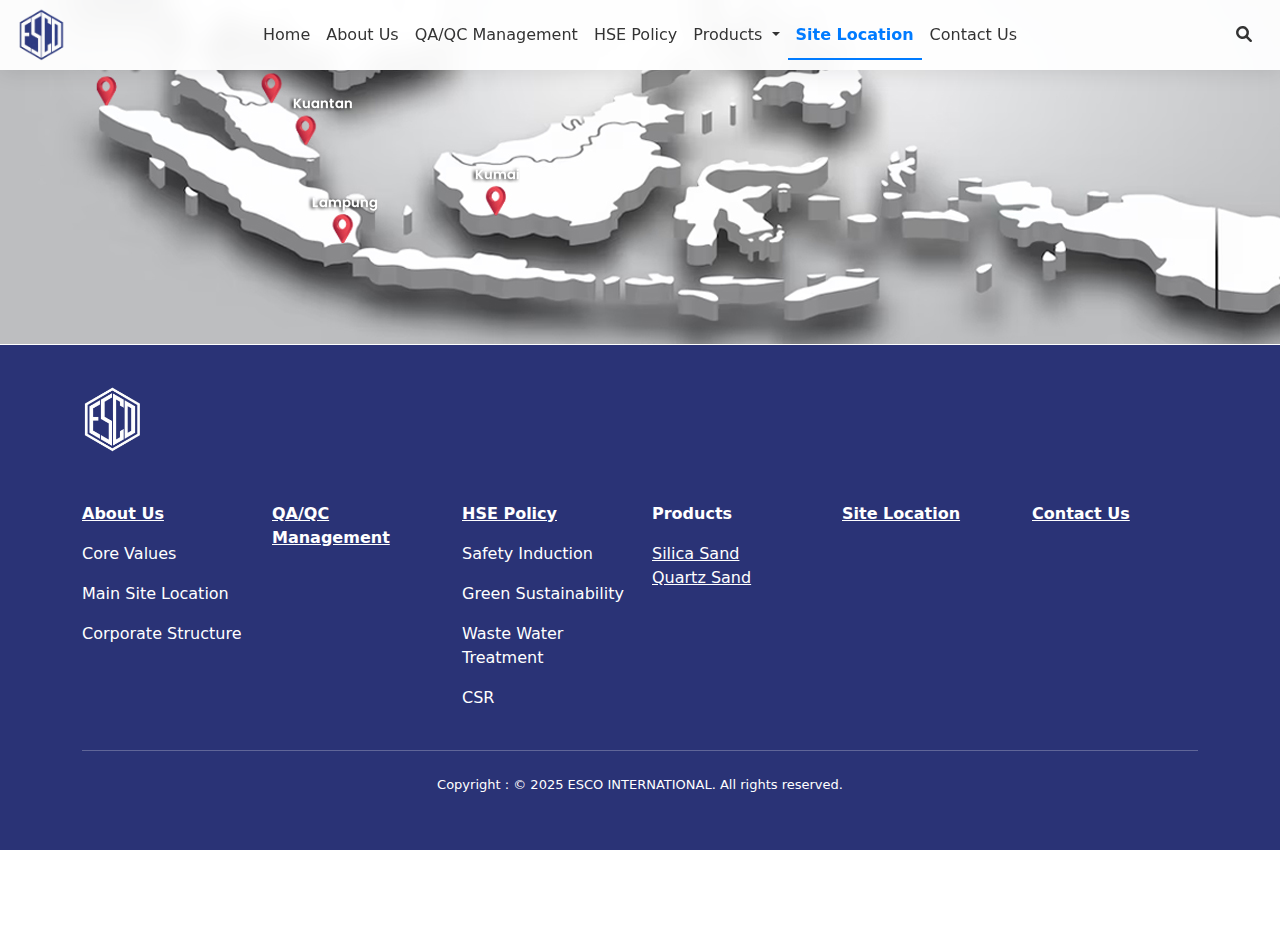
<file: location.html>
<!DOCTYPE html>
<html lang="id">
<head>
    <meta charset="UTF-8">
    <meta name="viewport" content="width=device-width, initial-scale=1.0">
    <title>Company Profile</title>
    <!-- Bootstrap CSS -->
    <link href="https://cdn.jsdelivr.net/npm/bootstrap@5.3.0-alpha1/dist/css/bootstrap.min.css" rel="stylesheet">
        <script src="https://cdn.jsdelivr.net/npm/@popperjs/core@2.9.2/dist/umd/popper.min.js" integrity="sha384-IQsoLXl5PILFhosVNubq5LC7Qb9DXgDA9i+tQ8Zj3iwWAwPtgFTxbJ8NT4GN1R8p" crossorigin="anonymous"></script>
    <script src="https://cdn.jsdelivr.net/npm/bootstrap@5.0.2/dist/js/bootstrap.min.js" integrity="sha384-cVKIPhGWiC2Al4u+LWgxfKTRIcfu0JTxR+EQDz/bgldoEyl4H0zUF0QKbrJ0EcQF" crossorigin="anonymous"></script>

    <!-- Font Awesome untuk ikon -->
    <link rel="stylesheet" href="https://cdnjs.cloudflare.com/ajax/libs/font-awesome/6.0.0/css/all.min.css">
    <link rel="stylesheet" href="styles.css">
</head>
<body>
    <!-- Navbar -->
    <nav class="navbar navbar-expand-lg navbar-light fixed-top">
      <div class="container">
          <!-- Menu Toggle untuk Mobile -->
          <button class="navbar-toggler" type="button" data-bs-toggle="collapse" data-bs-target="#navbarNav">
              <span class="navbar-toggler-icon"></span>
          </button>
          
          <!-- Logo -->
          <a class="navbar-brand" href="index.html">
              <img src="images/logo2.png" alt="Company Logo">
          </a>
          
          <!-- Search Icon untuk Mobile -->
          <div class="d-lg-none ms-auto">
              <button class="btn btn-link" id="mobileSearchBtn">
                  <i class="fas fa-search"></i>
              </button>
          </div>
          
          <!-- Menu Items -->
          <div class="collapse navbar-collapse" id="navbarNav">
              <ul class="navbar-nav mx-auto">
                  <li class="nav-item">
                      <a class="nav-link" href="index.html">Home</a>
                  </li>
                  <li class="nav-item">
                      <a class="nav-link" href="about.html">About Us</a>
                  </li>
                  <li class="nav-item">
                      <a class="nav-link" href="qaqc.html">QA/QC Management</a>
                  </li>
                  <li class="nav-item">
                      <a class="nav-link" href="hse.html">HSE Policy</a>
                  </li>
                  <li class="nav-item dropdown">
                      <a class="nav-link dropdown-toggle" href="#" id="productsDropdown" role="button" data-bs-toggle="dropdown">
                          Products
                      </a>
                      <ul class="dropdown-menu">
                          <li><a class="dropdown-item" href="silica-sand.html">Silica Sand</a></li>
                          <li><a class="dropdown-item" href="quartz-sand.html">Quartz Sand</a></li>
                      </ul>
                  </li>
                  <li class="nav-item">
                      <a class="nav-link active" href="location.html">Site Location</a>
                  </li>
                  <li class="nav-item">
                      <a class="nav-link" href="contact.html">Contact Us</a>
                  </li>
              </ul>
              
              <!-- Search Icon untuk Desktop -->
              <div class="d-none d-lg-block">
                  <button class="btn btn-link" id="desktopSearchBtn">
                      <i class="fas fa-search"></i>
                  </button>
              </div>
          </div>
      </div>
  </nav>

  <!-- Search Overlay -->
  <div class="search-overlay" id="searchOverlay">
      <div class="container">
          <div class="d-flex justify-content-between align-items-center mb-4">
              <h3>Search</h3>
              <button class="btn btn-close" id="closeSearchBtn"></button>
          </div>
          <div class="input-group mb-3">
              <input type="text" class="form-control form-control-lg" id="searchInput" placeholder="Type to search...">
              <button class="btn btn-primary" type="button" id="searchButton">
                  <i class="fas fa-search"></i>
              </button>
          </div>
          <div class="search-results" id="searchResults"></div>
      </div>
  </div>

  <!-- Hero Section -->
  <section class="hero-location-section">
      <div class="container">
          <h1 class="display-3 fw-bold mb-4">
            &nbsp;
          </h1>
          <p>
            &nbsp;
          </p>
          <p>
            &nbsp;
          </p>
      </div>
  </section>

    

    <!-- Footer -->
    <footer>
        <div class="container">
            <div class="row">
              <div class="col-12 mb-5">
                <img src="images/logo.png" class="img-fluid" width="60px"/>
              </div>
            </div>
            <div class="row">
                <div class="col-lg-2 mb-4 mb-lg-0">
                    <a href="about.html" class="text-white"><b>About Us</b></a>
                    <p class="mt-3">Core Values</p>
                    <p>Main Site Location</p>
                    <p>Corporate Structure</p>
                </div>

                <div class="col-lg-2 mb-4 mb-lg-0">
                  <a href="qaqc.html" class="text-white"><b>QA/QC Management</b></a>
                </div>

                <div class="col-lg-2 mb-4 mb-lg-0">
                  <a href="hse.html" class="text-white"><b>HSE Policy</b></a>
                
                  <p class="mt-3">Safety Induction</p>
                  <p>Green Sustainability</p>
                  <p>Waste Water Treatment</p>
                  <p>CSR</p>
                </div>

                <div class="col-lg-2 mb-4 mb-lg-0">
                  <p><b>Products</b></p>
                  <a href="silica-sand.html" class="text-white">Silica Sand</a>
                  <br>
                  <a href="quartz-sand.html" class="text-white" >Quartz Sand</a>
                </div>

                <div class="col-lg-2 mb-4 mb-lg-0">
                  <a href="location.html" class="text-white"><b>Site Location</b></a>
                </div>

                <div class="col-lg-2 mb-4 mb-lg-0">
                  <a href="contact.html" class="text-white"><b>Contact Us</b></a>
                </div>
                
                
            </div>
            <hr class="my-4 bg-light">
            <div class="row">
                <div class="col-12 text-center">
                    <p class="copyright">Copyright : &copy; 2025 ESCO INTERNATIONAL. All rights reserved.</p>
                </div>
            </div>
        </div>
    </footer>
    
    <!-- Custom JavaScript -->
    <script src="main.js"></script>
    
</body>
</html>
</file>
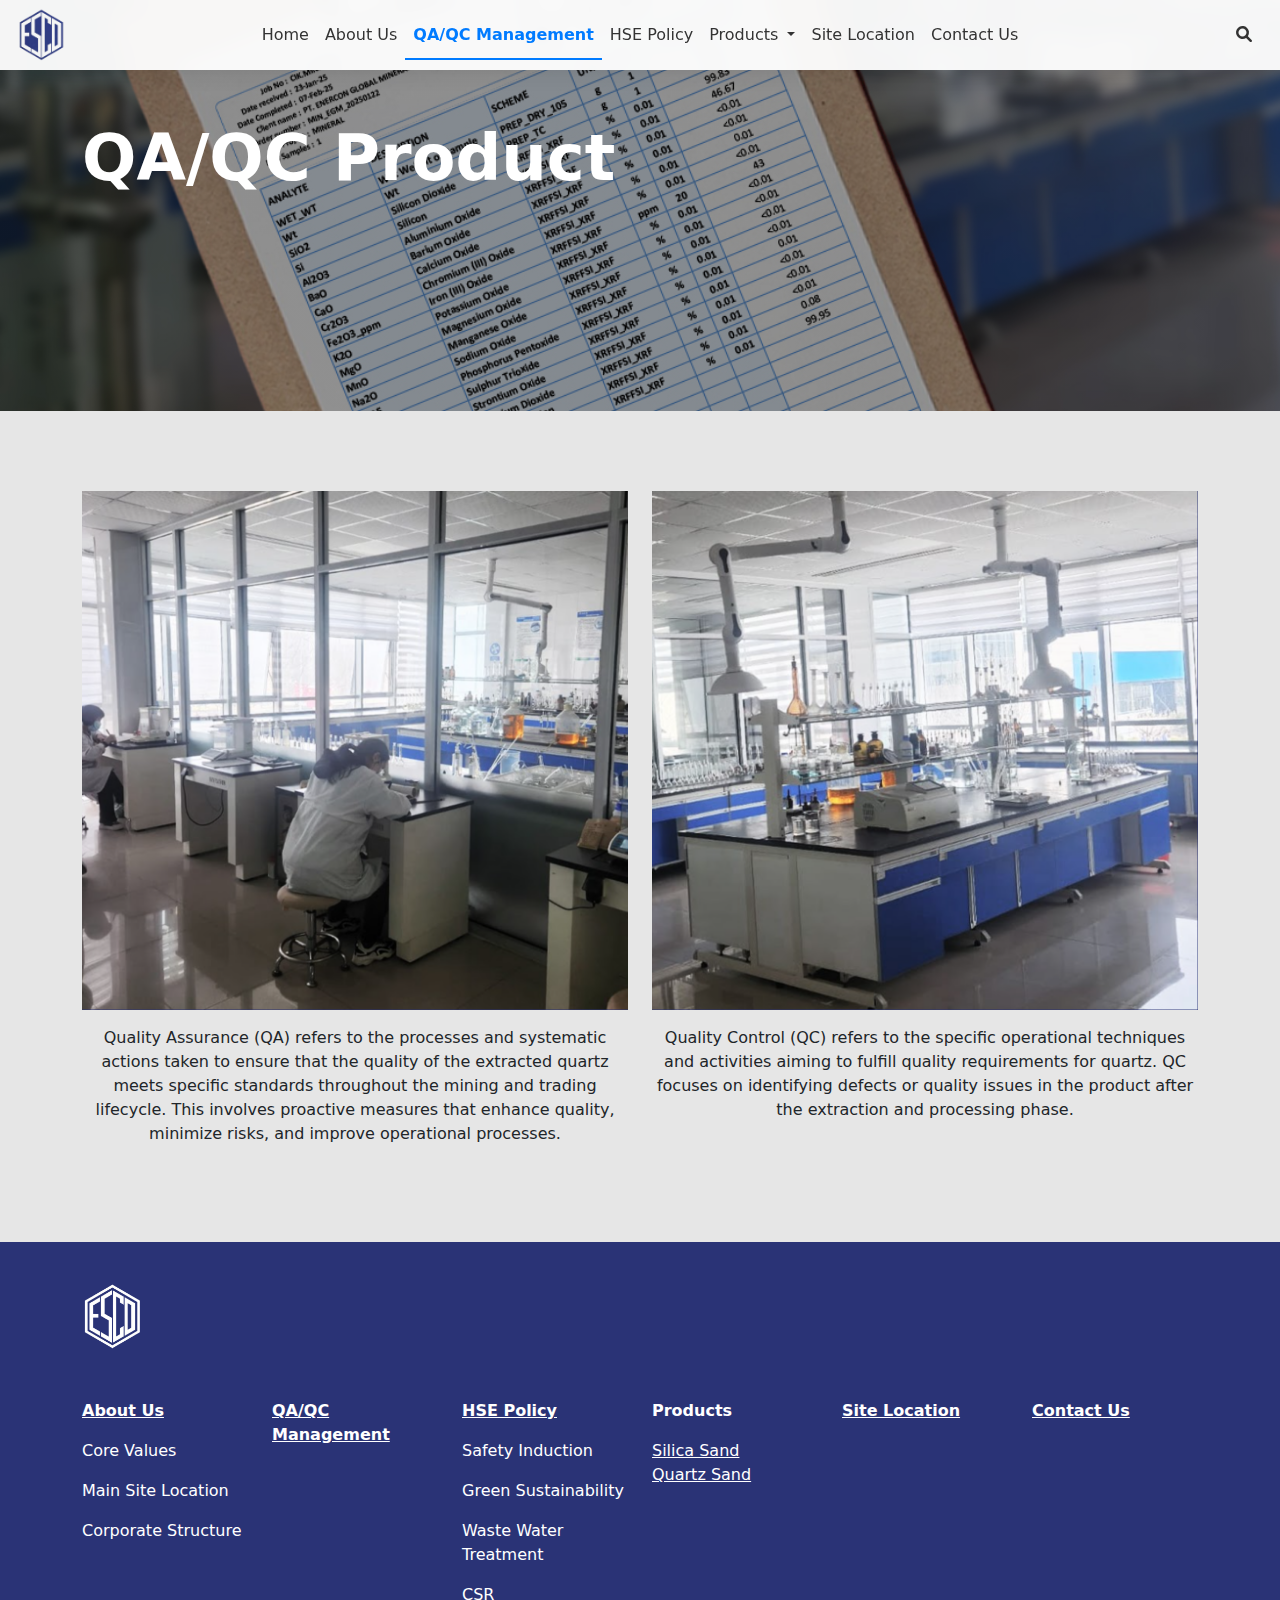
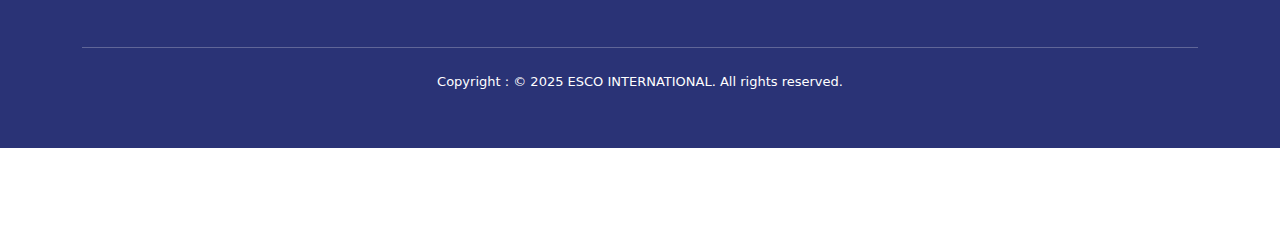
<file: qaqc.html>
<!DOCTYPE html>
<html lang="id">
<head>
    <meta charset="UTF-8">
    <meta name="viewport" content="width=device-width, initial-scale=1.0">
    <title>Company Profile</title>
    <!-- Bootstrap CSS -->
    <link href="https://cdn.jsdelivr.net/npm/bootstrap@5.3.0-alpha1/dist/css/bootstrap.min.css" rel="stylesheet">
        <script src="https://cdn.jsdelivr.net/npm/@popperjs/core@2.9.2/dist/umd/popper.min.js" integrity="sha384-IQsoLXl5PILFhosVNubq5LC7Qb9DXgDA9i+tQ8Zj3iwWAwPtgFTxbJ8NT4GN1R8p" crossorigin="anonymous"></script>
    <script src="https://cdn.jsdelivr.net/npm/bootstrap@5.0.2/dist/js/bootstrap.min.js" integrity="sha384-cVKIPhGWiC2Al4u+LWgxfKTRIcfu0JTxR+EQDz/bgldoEyl4H0zUF0QKbrJ0EcQF" crossorigin="anonymous"></script>

    <!-- Font Awesome untuk ikon -->
    <link rel="stylesheet" href="https://cdnjs.cloudflare.com/ajax/libs/font-awesome/6.0.0/css/all.min.css">
    <link rel="stylesheet" href="styles.css">
</head>
<body>
    <!-- Navbar -->
    <nav class="navbar navbar-expand-lg navbar-light fixed-top">
      <div class="container">
          <!-- Menu Toggle untuk Mobile -->
          <button class="navbar-toggler" type="button" data-bs-toggle="collapse" data-bs-target="#navbarNav">
              <span class="navbar-toggler-icon"></span>
          </button>
          
          <!-- Logo -->
          <a class="navbar-brand" href="index.html">
              <img src="images/logo2.png" alt="Company Logo">
          </a>
          
          <!-- Search Icon untuk Mobile -->
          <div class="d-lg-none ms-auto">
              <button class="btn btn-link" id="mobileSearchBtn">
                  <i class="fas fa-search"></i>
              </button>
          </div>
          
          <!-- Menu Items -->
          <div class="collapse navbar-collapse" id="navbarNav">
              <ul class="navbar-nav mx-auto">
                  <li class="nav-item">
                      <a class="nav-link" href="index.html">Home</a>
                  </li>
                  <li class="nav-item">
                      <a class="nav-link" href="about.html">About Us</a>
                  </li>
                  <li class="nav-item">
                      <a class="nav-link active" href="qaqc.html">QA/QC Management</a>
                  </li>
                  <li class="nav-item">
                      <a class="nav-link" href="hse.html">HSE Policy</a>
                  </li>
                  <li class="nav-item dropdown">
                      <a class="nav-link dropdown-toggle" href="#" id="productsDropdown" role="button" data-bs-toggle="dropdown">
                          Products
                      </a>
                      <ul class="dropdown-menu">
                          <li><a class="dropdown-item" href="silica-sand.html">Silica Sand</a></li>
                          <li><a class="dropdown-item" href="quartz-sand.html">Quartz Sand</a></li>
                      </ul>
                  </li>
                  <li class="nav-item">
                      <a class="nav-link" href="location.html">Site Location</a>
                  </li>
                  <li class="nav-item">
                      <a class="nav-link" href="contact.html">Contact Us</a>
                  </li>
              </ul>
              
              <!-- Search Icon untuk Desktop -->
              <div class="d-none d-lg-block">
                  <button class="btn btn-link" id="desktopSearchBtn">
                      <i class="fas fa-search"></i>
                  </button>
              </div>
          </div>
      </div>
  </nav>

  <!-- Search Overlay -->
  <div class="search-overlay" id="searchOverlay">
      <div class="container">
          <div class="d-flex justify-content-between align-items-center mb-4">
              <h3>Search</h3>
              <button class="btn btn-close" id="closeSearchBtn"></button>
          </div>
          <div class="input-group mb-3">
              <input type="text" class="form-control form-control-lg" id="searchInput" placeholder="Type to search...">
              <button class="btn btn-primary" type="button" id="searchButton">
                  <i class="fas fa-search"></i>
              </button>
          </div>
          <div class="search-results" id="searchResults"></div>
      </div>
  </div>

  <!-- Hero Section -->
  <section class="hero-qaqc-section">
      <div class="container">
          <h1 class="display-3 fw-bold mb-4">
            QA/QC Product
          </h1>
          <p>
            &nbsp;
          </p>
      </div>
  </section>

  <!-- Site Location Section -->
  <section class="section-location">
    <div class="container text-center">
      <div class="row">
        <div class="col-md-6">
          <img src="images/QA.png" class="img-fluid">
          <p class="mt-3">Quality Assurance (QA) refers to the processes and systematic actions taken to ensure that the quality of the extracted quartz meets specific standards throughout the mining and trading lifecycle. This involves proactive measures that enhance quality, minimize risks, and improve operational processes.</p>
        </div>
        <div class="col-md-6">
          <img src="images/QC.png" class="img-fluid">
          <p class="mt-3">Quality Control (QC) refers to the specific operational techniques and activities aiming to fulfill quality requirements for quartz. QC focuses on identifying defects or quality issues in the product after the extraction and processing phase.</p>
        </div>
      </div>
    </div>
</section>

    

    <!-- Footer -->
    <footer>
        <div class="container">
            <div class="row">
              <div class="col-12 mb-5">
                <img src="images/logo.png" class="img-fluid" width="60px"/>
              </div>
            </div>
            <div class="row">
                <div class="col-lg-2 mb-4 mb-lg-0">
                    <a href="about.html" class="text-white"><b>About Us</b></a>
                    <p class="mt-3">Core Values</p>
                    <p>Main Site Location</p>
                    <p>Corporate Structure</p>
                </div>

                <div class="col-lg-2 mb-4 mb-lg-0">
                  <a href="qaqc.html" class="text-white"><b>QA/QC Management</b></a>
                </div>

                <div class="col-lg-2 mb-4 mb-lg-0">
                  <a href="hse.html" class="text-white"><b>HSE Policy</b></a>
                
                  <p class="mt-3">Safety Induction</p>
                  <p>Green Sustainability</p>
                  <p>Waste Water Treatment</p>
                  <p>CSR</p>
                </div>

                <div class="col-lg-2 mb-4 mb-lg-0">
                  <p><b>Products</b></p>
                  <a href="silica-sand.html" class="text-white">Silica Sand</a>
                  <br>
                  <a href="quartz-sand.html" class="text-white" >Quartz Sand</a>
                </div>

                <div class="col-lg-2 mb-4 mb-lg-0">
                  <a href="location.html" class="text-white"><b>Site Location</b></a>
                </div>

                <div class="col-lg-2 mb-4 mb-lg-0">
                  <a href="contact.html" class="text-white"><b>Contact Us</b></a>
                </div>
                
                
            </div>
            <hr class="my-4 bg-light">
            <div class="row">
                <div class="col-12 text-center">
                    <p class="copyright">Copyright : &copy; 2025 ESCO INTERNATIONAL. All rights reserved.</p>
                </div>
            </div>
        </div>
    </footer>

    
    <!-- Custom JavaScript -->
    <script src="main.js"></script>
    
</body>
</html>
</file>
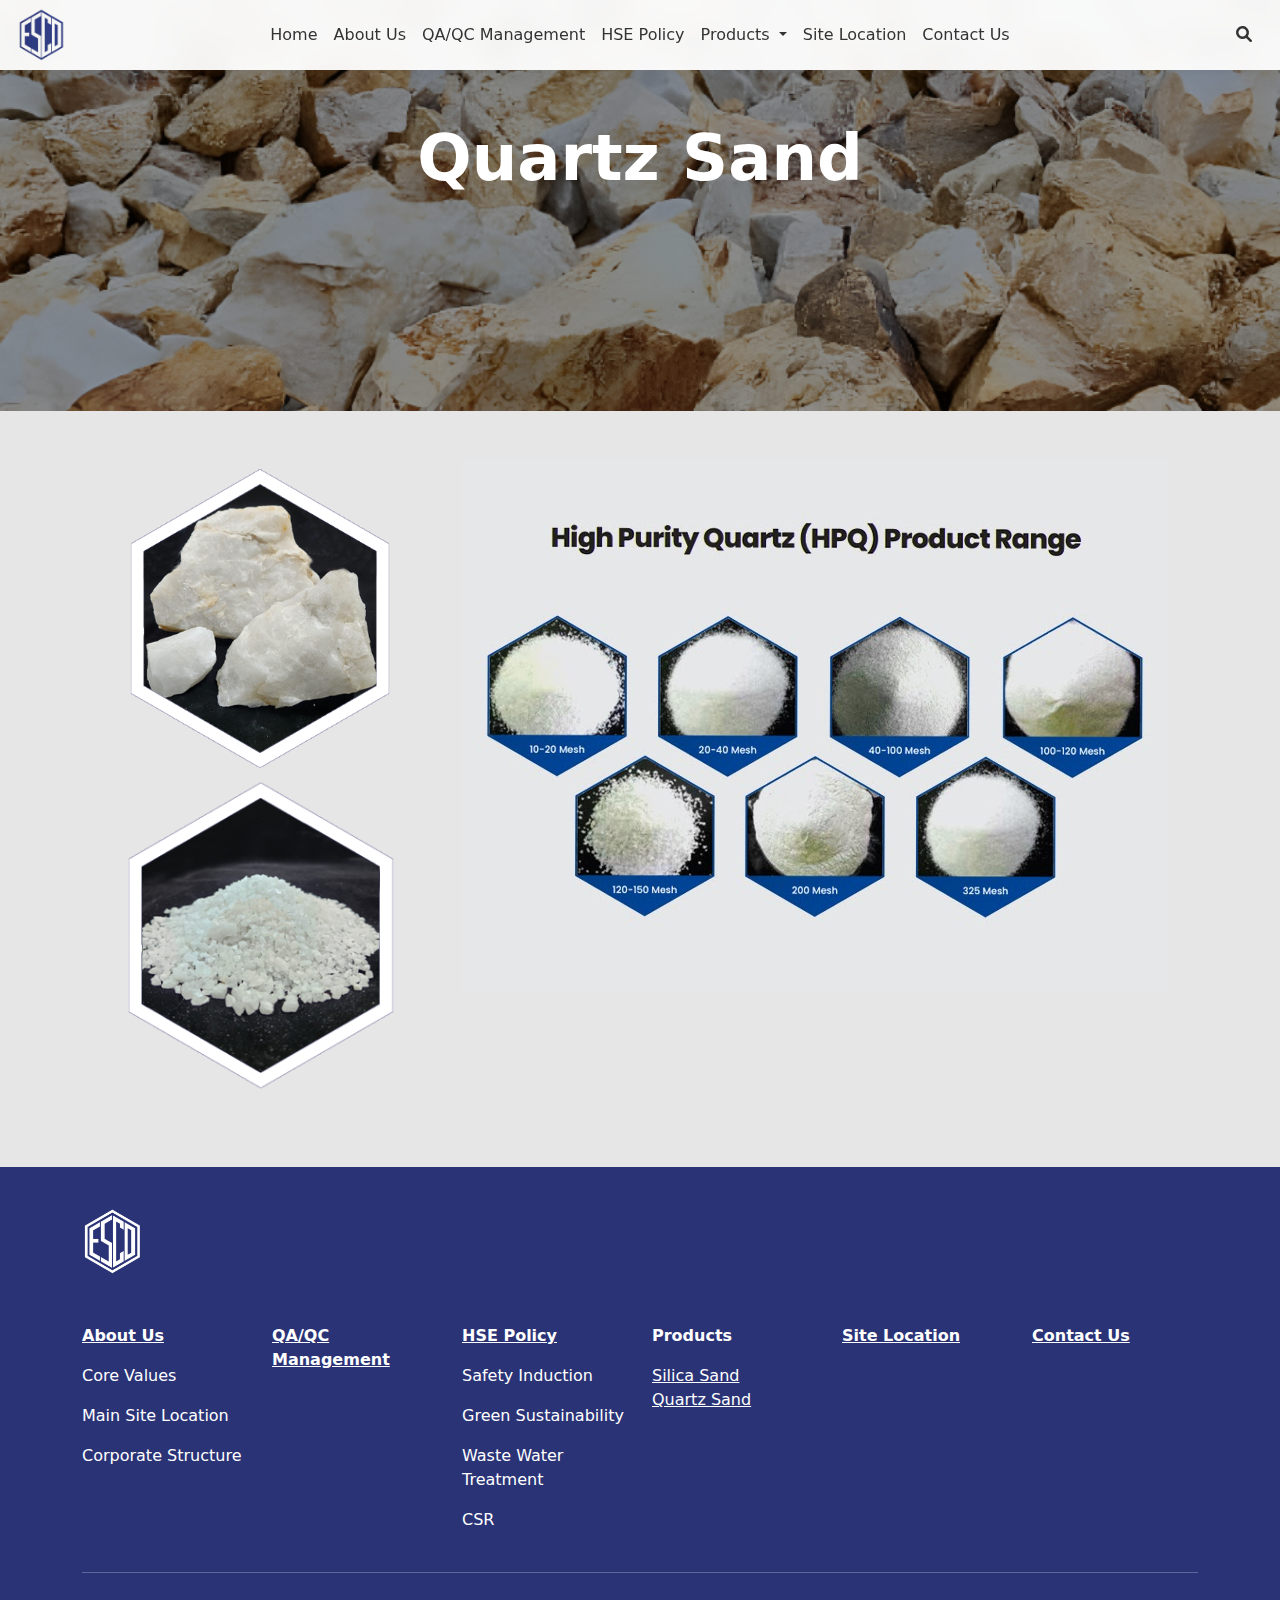
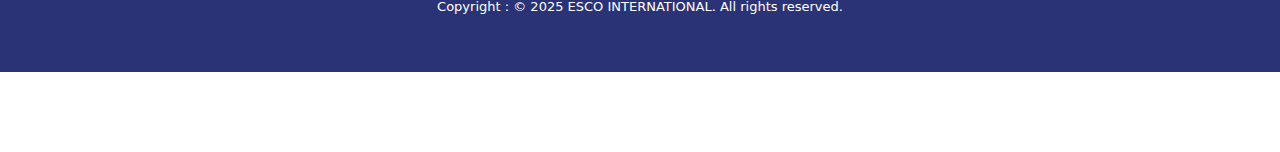
<file: quartz-sand.html>
<!DOCTYPE html>
<html lang="id">
<head>
    <meta charset="UTF-8">
    <meta name="viewport" content="width=device-width, initial-scale=1.0">
    <title>Company Profile</title>
    <!-- Bootstrap CSS -->
    <link href="https://cdn.jsdelivr.net/npm/bootstrap@5.3.0-alpha1/dist/css/bootstrap.min.css" rel="stylesheet">
        <script src="https://cdn.jsdelivr.net/npm/@popperjs/core@2.9.2/dist/umd/popper.min.js" integrity="sha384-IQsoLXl5PILFhosVNubq5LC7Qb9DXgDA9i+tQ8Zj3iwWAwPtgFTxbJ8NT4GN1R8p" crossorigin="anonymous"></script>
    <script src="https://cdn.jsdelivr.net/npm/bootstrap@5.0.2/dist/js/bootstrap.min.js" integrity="sha384-cVKIPhGWiC2Al4u+LWgxfKTRIcfu0JTxR+EQDz/bgldoEyl4H0zUF0QKbrJ0EcQF" crossorigin="anonymous"></script>

    <!-- Font Awesome untuk ikon -->
    <link rel="stylesheet" href="https://cdnjs.cloudflare.com/ajax/libs/font-awesome/6.0.0/css/all.min.css">
    <link rel="stylesheet" href="styles.css">
</head>
<body>
    <!-- Navbar -->
    <nav class="navbar navbar-expand-lg navbar-light fixed-top">
      <div class="container">
          <!-- Menu Toggle untuk Mobile -->
          <button class="navbar-toggler" type="button" data-bs-toggle="collapse" data-bs-target="#navbarNav">
              <span class="navbar-toggler-icon"></span>
          </button>
          
          <!-- Logo -->
          <a class="navbar-brand" href="index.html">
              <img src="images/logo2.png" alt="Company Logo">
          </a>
          
          <!-- Search Icon untuk Mobile -->
          <div class="d-lg-none ms-auto">
              <button class="btn btn-link" id="mobileSearchBtn">
                  <i class="fas fa-search"></i>
              </button>
          </div>
          
          <!-- Menu Items -->
          <div class="collapse navbar-collapse" id="navbarNav">
              <ul class="navbar-nav mx-auto">
                  <li class="nav-item">
                      <a class="nav-link" href="index.html">Home</a>
                  </li>
                  <li class="nav-item">
                      <a class="nav-link" href="about.html">About Us</a>
                  </li>
                  <li class="nav-item">
                      <a class="nav-link" href="qaqc.html">QA/QC Management</a>
                  </li>
                  <li class="nav-item">
                      <a class="nav-link" href="hse.html">HSE Policy</a>
                  </li>
                  <li class="nav-item dropdown">
                      <a class="nav-link dropdown-toggle" href="#" id="productsDropdown" role="button" data-bs-toggle="dropdown">
                          Products
                      </a>
                      <ul class="dropdown-menu">
                          <li><a class="dropdown-item" href="silica-sand.html">Silica Sand</a></li>
                          <li><a class="dropdown-item active" href="quartz-sand.html">Quartz Sand</a></li>
                      </ul>
                  </li>
                  <li class="nav-item">
                      <a class="nav-link" href="location.html">Site Location</a>
                  </li>
                  <li class="nav-item">
                      <a class="nav-link" href="contact.html">Contact Us</a>
                  </li>
              </ul>
              
              <!-- Search Icon untuk Desktop -->
              <div class="d-none d-lg-block">
                  <button class="btn btn-link" id="desktopSearchBtn">
                      <i class="fas fa-search"></i>
                  </button>
              </div>
          </div>
      </div>
  </nav>

  <!-- Search Overlay -->
  <div class="search-overlay" id="searchOverlay">
      <div class="container">
          <div class="d-flex justify-content-between align-items-center mb-4">
              <h3>Search</h3>
              <button class="btn btn-close" id="closeSearchBtn"></button>
          </div>
          <div class="input-group mb-3">
              <input type="text" class="form-control form-control-lg" id="searchInput" placeholder="Type to search...">
              <button class="btn btn-primary" type="button" id="searchButton">
                  <i class="fas fa-search"></i>
              </button>
          </div>
          <div class="search-results" id="searchResults"></div>
      </div>
  </div>

  <!-- Hero Section -->
  <section class="hero-quartz-section">
      <div class="container">
          <h1 class="display-3 fw-bold mb-4">
            Quartz Sand
          </h1>
          <p>
            &nbsp;
          </p>
      </div>
  </section>

  <!-- Products Section -->
  <section id="products" class="section-products-detail">
    <div class="container">
        <div class="row">
            <div class="col-12 col-md-4 mb-4">
                <div class="row">
                    <img src="images/q1.png">
                    <img src="images/q2.png">
                </div>
            </div>
            <div class="col-12 col-md-8 mb-4">
                <img src="images/q3.jpg" class="img-fluid">
            </div>
            
        </div>
    </div>
</section>

    

    <!-- Footer -->
    <footer>
        <div class="container">
            <div class="row">
              <div class="col-12 mb-5">
                <img src="images/logo.png" class="img-fluid" width="60px"/>
              </div>
            </div>
            <div class="row">
                <div class="col-lg-2 mb-4 mb-lg-0">
                    <a href="about.html" class="text-white"><b>About Us</b></a>
                    <p class="mt-3">Core Values</p>
                    <p>Main Site Location</p>
                    <p>Corporate Structure</p>
                </div>

                <div class="col-lg-2 mb-4 mb-lg-0">
                  <a href="qaqc.html" class="text-white"><b>QA/QC Management</b></a>
                </div>

                <div class="col-lg-2 mb-4 mb-lg-0">
                  <a href="hse.html" class="text-white"><b>HSE Policy</b></a>
                
                  <p class="mt-3">Safety Induction</p>
                  <p>Green Sustainability</p>
                  <p>Waste Water Treatment</p>
                  <p>CSR</p>
                </div>

                <div class="col-lg-2 mb-4 mb-lg-0">
                  <p><b>Products</b></p>
                  <a href="silica-sand.html" class="text-white">Silica Sand</a>
                  <br>
                  <a href="quartz-sand.html" class="text-white" >Quartz Sand</a>
                </div>

                <div class="col-lg-2 mb-4 mb-lg-0">
                  <a href="location.html" class="text-white"><b>Site Location</b></a>
                </div>

                <div class="col-lg-2 mb-4 mb-lg-0">
                  <a href="contact.html" class="text-white"><b>Contact Us</b></a>
                </div>
                
                
            </div>
            <hr class="my-4 bg-light">
            <div class="row">
                <div class="col-12 text-center">
                    <p class="copyright">Copyright : &copy; 2025 ESCO INTERNATIONAL. All rights reserved.</p>
                </div>
            </div>
        </div>
    </footer>


    <!-- Custom JavaScript -->
    <script src="main.js"></script>
    
</body>
</html>
</file>
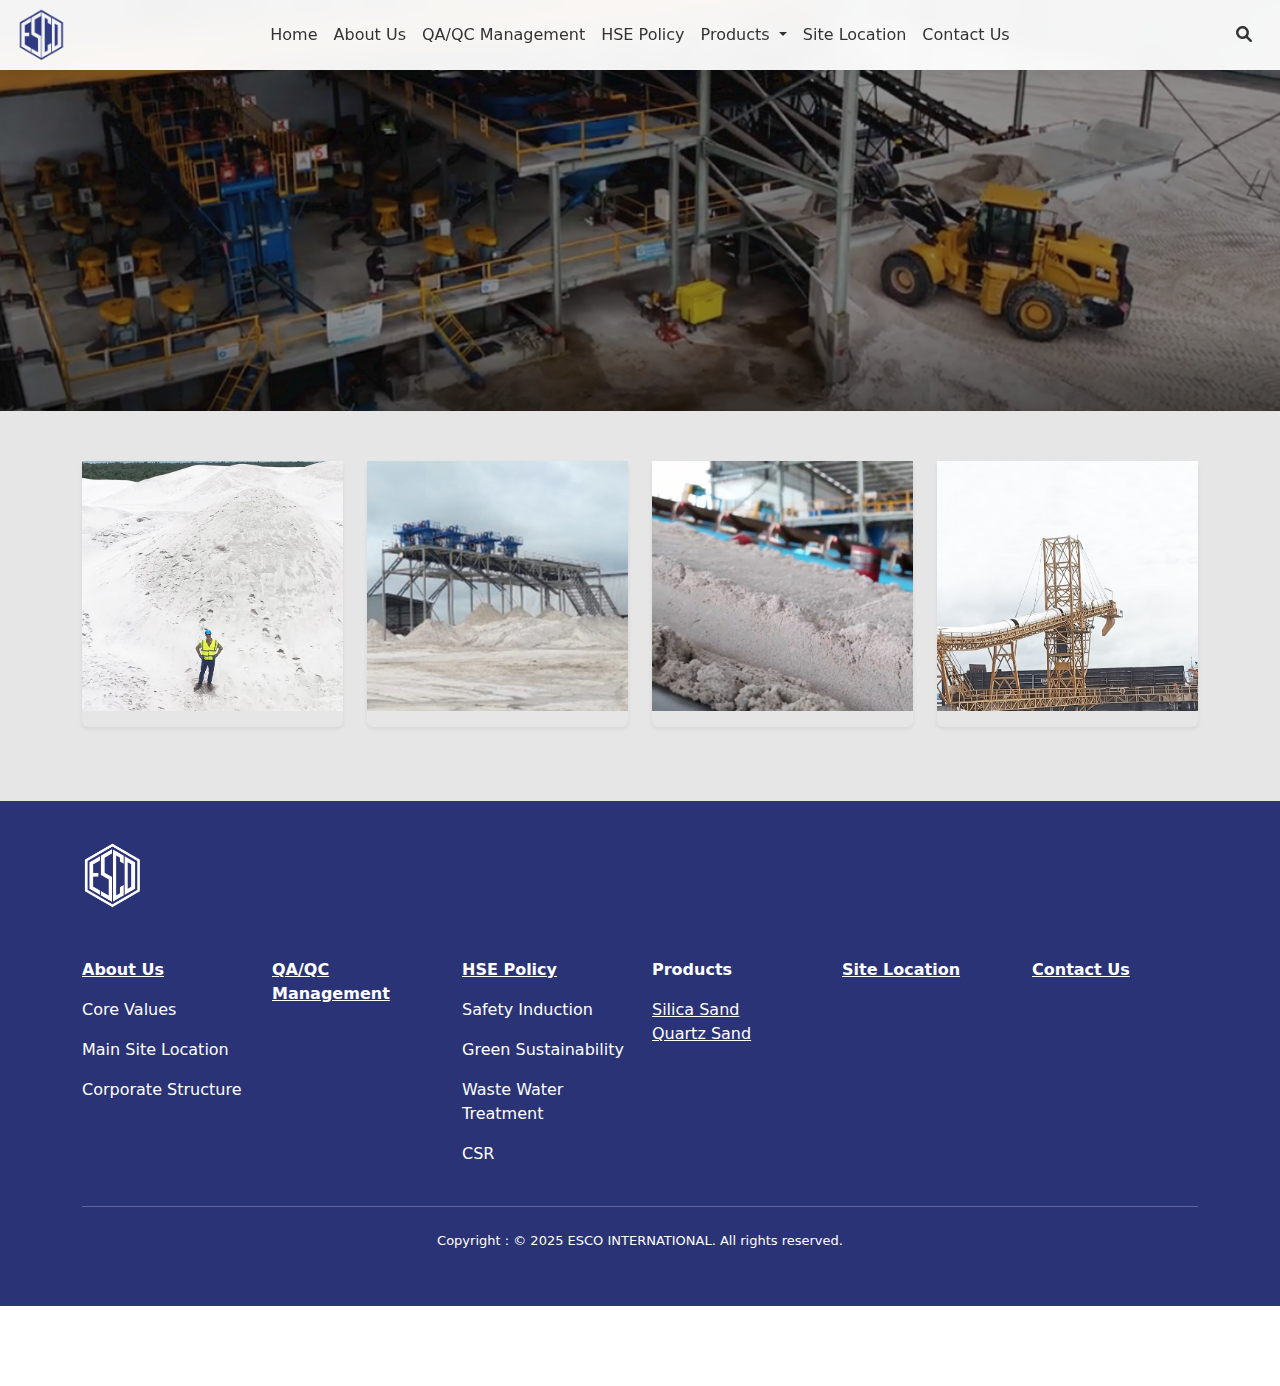
<file: silica-sand.html>
<!DOCTYPE html>
<html lang="id">
<head>
    <meta charset="UTF-8">
    <meta name="viewport" content="width=device-width, initial-scale=1.0">
    <title>Company Profile</title>
    <!-- Bootstrap CSS -->
    <link href="https://cdn.jsdelivr.net/npm/bootstrap@5.3.0-alpha1/dist/css/bootstrap.min.css" rel="stylesheet">
        <script src="https://cdn.jsdelivr.net/npm/@popperjs/core@2.9.2/dist/umd/popper.min.js" integrity="sha384-IQsoLXl5PILFhosVNubq5LC7Qb9DXgDA9i+tQ8Zj3iwWAwPtgFTxbJ8NT4GN1R8p" crossorigin="anonymous"></script>
    <script src="https://cdn.jsdelivr.net/npm/bootstrap@5.0.2/dist/js/bootstrap.min.js" integrity="sha384-cVKIPhGWiC2Al4u+LWgxfKTRIcfu0JTxR+EQDz/bgldoEyl4H0zUF0QKbrJ0EcQF" crossorigin="anonymous"></script>

    <!-- Font Awesome untuk ikon -->
    <link rel="stylesheet" href="https://cdnjs.cloudflare.com/ajax/libs/font-awesome/6.0.0/css/all.min.css">
    <link rel="stylesheet" href="styles.css">
</head>
<body>
    <!-- Navbar -->
    <nav class="navbar navbar-expand-lg navbar-light fixed-top">
      <div class="container">
          <!-- Menu Toggle untuk Mobile -->
          <button class="navbar-toggler" type="button" data-bs-toggle="collapse" data-bs-target="#navbarNav">
              <span class="navbar-toggler-icon"></span>
          </button>
          
          <!-- Logo -->
          <a class="navbar-brand" href="index.html">
              <img src="images/logo2.png" alt="Company Logo">
          </a>
          
          <!-- Search Icon untuk Mobile -->
          <div class="d-lg-none ms-auto">
              <button class="btn btn-link" id="mobileSearchBtn">
                  <i class="fas fa-search"></i>
              </button>
          </div>
          
          <!-- Menu Items -->
          <div class="collapse navbar-collapse" id="navbarNav">
              <ul class="navbar-nav mx-auto">
                  <li class="nav-item">
                      <a class="nav-link" href="index.html">Home</a>
                  </li>
                  <li class="nav-item">
                      <a class="nav-link" href="about.html">About Us</a>
                  </li>
                  <li class="nav-item">
                      <a class="nav-link" href="qaqc.html">QA/QC Management</a>
                  </li>
                  <li class="nav-item">
                      <a class="nav-link" href="hse.html">HSE Policy</a>
                  </li>
                  <li class="nav-item dropdown">
                      <a class="nav-link dropdown-toggle" href="#" id="productsDropdown" role="button" data-bs-toggle="dropdown">
                          Products
                      </a>
                      <ul class="dropdown-menu">
                          <li><a class="dropdown-item active" href="silica-sand.html">Silica Sand</a></li>
                          <li><a class="dropdown-item" href="quartz-sand.html">Quartz Sand</a></li>
                      </ul>
                  </li>
                  <li class="nav-item">
                      <a class="nav-link" href="location.html">Site Location</a>
                  </li>
                  <li class="nav-item">
                      <a class="nav-link" href="contact.html">Contact Us</a>
                  </li>
              </ul>
              
              <!-- Search Icon untuk Desktop -->
              <div class="d-none d-lg-block">
                  <button class="btn btn-link" id="desktopSearchBtn">
                      <i class="fas fa-search"></i>
                  </button>
              </div>
          </div>
      </div>
  </nav>

  <!-- Search Overlay -->
  <div class="search-overlay" id="searchOverlay">
      <div class="container">
          <div class="d-flex justify-content-between align-items-center mb-4">
              <h3>Search</h3>
              <button class="btn btn-close" id="closeSearchBtn"></button>
          </div>
          <div class="input-group mb-3">
              <input type="text" class="form-control form-control-lg" id="searchInput" placeholder="Type to search...">
              <button class="btn btn-primary" type="button" id="searchButton">
                  <i class="fas fa-search"></i>
              </button>
          </div>
          <div class="search-results" id="searchResults"></div>
      </div>
  </div>

  <!-- Hero Section -->
  <section class="hero-silica-section">
      <div class="container">
          <h1 class="display-3 fw-bold mb-4">
            &nbsp;
          </h1>
          <p>
            &nbsp;
          </p>
      </div>
  </section>

  <!-- Products Section -->
  <section id="products" class="section-products-detail">
    <div class="container">
        <div class="row">
            <div class="col-6 col-md-3 mb-4">
                <div class="card h-100 text-center border-0 shadow-sm">
                    <div class="card-body">
                        <div class="mb-3">
                            <img src="images/s1.jpg" class="img-fluid">
                        </div>
                    </div>
                </div>
            </div>
            <div class="col-6 col-md-3 mb-4">
              <div class="card h-100 text-center border-0 shadow-sm">
                  <div class="card-body">
                      <div class="mb-3">
                        <img src="images/s2.jpg" class="img-fluid">
                      </div>
                  </div>
              </div>
          </div>
            <div class="col-6 col-md-3 mb-4">
                <div class="card h-100 text-center border-0 shadow-sm">
                    <div class="card-body">
                        <div class="mb-3">
                          <img src="images/s3.jpg" class="img-fluid">
                        </div>
                    </div>
                </div>
            </div>
            <div class="col-6 col-md-3 mb-4">
                <div class="card h-100 text-center border-0 shadow-sm">
                    <div class="card-body">
                        <div class="mb-3">
                          <img src="images/s4.jpg" class="img-fluid">
                        </div>
                    </div>
                </div>
            </div>
        </div>
    </div>
</section>

    

    <!-- Footer -->
    <footer>
        <div class="container">
            <div class="row">
              <div class="col-12 mb-5">
                <img src="images/logo.png" class="img-fluid" width="60px"/>
              </div>
            </div>
            <div class="row">
                <div class="col-lg-2 mb-4 mb-lg-0">
                    <a href="about.html" class="text-white"><b>About Us</b></a>
                    <p class="mt-3">Core Values</p>
                    <p>Main Site Location</p>
                    <p>Corporate Structure</p>
                </div>

                <div class="col-lg-2 mb-4 mb-lg-0">
                  <a href="qaqc.html" class="text-white"><b>QA/QC Management</b></a>
                </div>

                <div class="col-lg-2 mb-4 mb-lg-0">
                  <a href="hse.html" class="text-white"><b>HSE Policy</b></a>
                
                  <p class="mt-3">Safety Induction</p>
                  <p>Green Sustainability</p>
                  <p>Waste Water Treatment</p>
                  <p>CSR</p>
                </div>

                <div class="col-lg-2 mb-4 mb-lg-0">
                  <p><b>Products</b></p>
                  <a href="silica-sand.html" class="text-white">Silica Sand</a>
                  <br>
                  <a href="quartz-sand.html" class="text-white" >Quartz Sand</a>
                </div>

                <div class="col-lg-2 mb-4 mb-lg-0">
                  <a href="location.html" class="text-white"><b>Site Location</b></a>
                </div>

                <div class="col-lg-2 mb-4 mb-lg-0">
                  <a href="contact.html" class="text-white"><b>Contact Us</b></a>
                </div>
                
                
            </div>
            <hr class="my-4 bg-light">
            <div class="row">
                <div class="col-12 text-center">
                    <p class="copyright">Copyright : &copy; 2025 ESCO INTERNATIONAL. All rights reserved.</p>
                </div>
            </div>
        </div>
    </footer>

    <!-- Custom JavaScript -->
    <script src="main.js"></script>
    
</body>
</html>
</file>
<file: styles.css>
/* Custom CSS */
:root {
    --navbar-transition: all 0.3s ease;
    --sidebar-width: 280px;
    --active-color: #2a3376; /* Biru tua untuk active state */
}

.navbar {
    transition: var(--navbar-transition);
    padding: 15px 0;
}

.navbar-top {
    background: transparent !important;
    box-shadow: none !important;
}

.navbar-scrolled {
    background: rgba(255, 255, 255, 0.95) !important;
    backdrop-filter: blur(10px);
    box-shadow: 0 2px 20px rgba(0, 0, 0, 0.1) !important;
}

.navbar-brand img {
    max-height: 60px;
    transition: var(--navbar-transition);
}

/* Navbar top (transparent) styles */
.navbar-top .navbar-brand,
.navbar-top .nav-link,
.navbar-top .navbar-toggler,
.navbar-top #mobileSearchBtn,
.navbar-top #desktopSearchBtn {
    color: white !important;
}

.navbar-top .nav-link:hover,
.navbar-top .nav-link:focus {
    color: rgba(255, 255, 255, 0.8) !important;
}

.navbar-top .navbar-toggler-icon {
    background-image: url("data:image/svg+xml,%3csvg xmlns='http://www.w3.org/2000/svg' viewBox='0 0 30 30'%3e%3cpath stroke='rgba%28255, 255, 255, 1%29' stroke-linecap='round' stroke-miterlimit='10' stroke-width='2' d='M4 7h22M4 15h22M4 23h22'/%3e%3c/svg%3e");
}

/* Navbar scrolled (white) styles */
.navbar-scrolled .navbar-brand,
.navbar-scrolled .nav-link,
.navbar-scrolled .navbar-toggler,
.navbar-scrolled #mobileSearchBtn,
.navbar-scrolled #desktopSearchBtn {
    color: #333 !important;
}

.navbar-scrolled .nav-link:hover,
.navbar-scrolled .nav-link:focus {
    color: #007bff !important;
}

.navbar-scrolled .navbar-toggler-icon {
    background-image: url("data:image/svg+xml,%3csvg xmlns='http://www.w3.org/2000/svg' viewBox='0 0 30 30'%3e%3cpath stroke='rgba%280, 0, 0, 0.7%29' stroke-linecap='round' stroke-miterlimit='10' stroke-width='2' d='M4 7h22M4 15h22M4 23h22'/%3e%3c/svg%3e");
}

/* Logo positioning */
.navbar-brand {
    margin-right: 0;
}

/* Desktop - logo di kiri */
@media (min-width: 992px) {
    .navbar-brand {
        position: absolute;
        left: 15px;
        top: 50%;
        transform: translateY(-50%);
    }
    
    .navbar-collapse {
        justify-content: center;
    }
    
    .navbar-nav {
        margin: 0 auto;
    }
    
    .navbar .d-none.d-lg-block {
        position: absolute;
        right: 15px;
        top: 50%;
        transform: translateY(-50%);
    }
    
    /* Sembunyikan tombol close di desktop */
    .sidebar-close {
        display: none !important;
    }
}

/* Mobile - logo setelah menu toggle (RAPAT) */
@media (max-width: 991.98px) {
    .navbar > .container {
        display: flex;
        flex-wrap: nowrap;
        align-items: center;
        justify-content: space-between;
        width: 100%;
        padding: 0 15px;
    }
    
    .navbar-toggler {
        order: 1;
        margin-right: 8px;
        padding: 4px 8px;
        border: none;
        z-index: 1002;
    }
    
    .navbar-brand {
        order: 2;
        margin: 0 auto 0 0;
        padding: 0;
        flex-grow: 1;
        text-align: center;
    }
    
    .navbar-brand img {
        max-height: 60px;
    }
    
    .d-lg-none.ms-auto {
        order: 3;
        margin-left: 8px !important;
        z-index: 1002;
    }
    
    #mobileSearchBtn {
        padding: 4px 8px;
        border: none;
    }
    
    /* SIDEBAR STYLES */
    .navbar-collapse {
        position: fixed;
        top: 0;
        left: -100%;
        width: var(--sidebar-width);
        height: 100vh;
        background: white;
        box-shadow: 2px 0 20px rgba(0, 0, 0, 0.1);
        transition: all 0.3s ease;
        z-index: 1001;
        padding: 70px 20px 20px;
        overflow-y: auto;
        margin: 0;
        border-radius: 0;
    }
    
    .navbar-collapse.show {
        left: 0;
    }
    
    /* Sidebar backdrop */
    .sidebar-backdrop {
        position: fixed;
        top: 0;
        left: 0;
        width: 100%;
        height: 100%;
        background: rgba(0, 0, 0, 0.5);
        z-index: 1000;
        display: none;
    }
    
    .sidebar-backdrop.show {
        display: block;
    }
    
    /* Sidebar menu styles */
    .navbar-nav {
        flex-direction: column;
        width: 100%;
    }
    
    .navbar-nav .nav-item {
        margin-bottom: 0;
        border-bottom: 1px solid #f0f0f0;
    }
    
    .navbar-nav .nav-item:last-child {
        border-bottom: none;
    }
    
    .navbar-nav .nav-link {
        padding: 15px 0;
        color: #333 !important;
        font-weight: 500;
        display: flex;
        align-items: center;
        justify-content: space-between;
        transition: all 0.2s ease;
        border-radius: 6px;
        margin: 2px 0;
    }
    
    /* HOVER EFFECT untuk sidebar mobile - biru tua */
    .navbar-nav .nav-link:hover {
        /* background-color: var(--active-color); */
        color: var(--active-color) !important;
    }
    
    /* ACTIVE STATE untuk sidebar mobile - biru tua */
    .navbar-nav .nav-link.active {
        /* background-color: var(--active-color); */
        color: var(--active-color) !important;
    }
    
    .navbar-nav .nav-link.active::after {
        display: none;
    }
    
    /* Close button for sidebar - hanya tampil di mobile */
    .sidebar-close {
        position: absolute;
        top: 15px;
        right: 15px;
        background: none;
        border: none;
        font-size: 24px;
        color: #333;
        cursor: pointer;
        z-index: 1003;
        width: 40px;
        height: 40px;
        display: flex;
        align-items: center;
        justify-content: center;
        border-radius: 50%;
        transition: all 0.2s ease;
    }
    
    .sidebar-close:hover {
        background-color: #f8f9fa;
        color: #333;
    }
    
    /* Dropdown in sidebar */
    .navbar-nav .dropdown-menu {
        position: static !important;
        transform: none !important;
        border: none;
        box-shadow: none;
        background: #f8f9fa;
        margin: 0;
        padding: 0;
        width: 100%;
        border-radius: 6px;
        margin-top: 5px;
    }
    
    .navbar-nav .dropdown-item {
        padding: 12px 20px;
        border-bottom: 1px solid #e9ecef;
        color: #333;
        transition: all 0.2s ease;
    }
    
    .navbar-nav .dropdown-item:last-child {
        border-bottom: none;
    }
    
    /* HOVER dan ACTIVE untuk dropdown items di sidebar */
    .navbar-nav .dropdown-item:hover,
    .navbar-nav .dropdown-item:focus,
    .navbar-nav .dropdown-item.active {
        background-color: var(--active-color);
        color: white !important;
    }
    
    .dropdown-toggle::after {
        margin-left: auto;
        transition: transform 0.2s ease;
    }
    
    .dropdown-toggle[aria-expanded="true"]::after {
        transform: rotate(180deg);
    }
}

/* Dropdown menu styles untuk desktop */
.navbar-top .dropdown-menu {
    background: rgba(255, 255, 255, 0.95);
    backdrop-filter: blur(10px);
    border: none;
    border-radius: 8px;
    box-shadow: 0 10px 30px rgba(0, 0, 0, 0.1);
}

.navbar-scrolled .dropdown-menu {
    background: white;
    border: none;
    border-radius: 8px;
    box-shadow: 0 10px 30px rgba(0, 0, 0, 0.1);
}

.dropdown-item {
    padding: 10px 20px;
    transition: var(--navbar-transition);
}

.navbar-top .dropdown-item {
    color: #333;
}

.navbar-scrolled .dropdown-item {
    color: #333;
}

.dropdown-item:hover,
.dropdown-item:focus {
    background-color: #007bff;
    color: white !important;
}

/* Active menu item untuk desktop */
.navbar-nav .nav-link.active {
    font-weight: 600;
    position: relative;
}

.navbar-top .nav-link.active {
    color: var(--active-color) !important;
}

.navbar-top .nav-link.active::after {
    content: '';
    position: absolute;
    bottom: -5px;
    left: 0;
    width: 100%;
    height: 2px;
    background: var(--active-color);;
}

.navbar-scrolled .nav-link.active {
    color: #007bff !important;
}

.navbar-scrolled .nav-link.active::after {
    content: '';
    position: absolute;
    bottom: -5px;
    left: 0;
    width: 100%;
    height: 2px;
    background: #007bff;
}

/* Hero Section */
.hero-section {
    background: linear-gradient(rgba(0, 0, 0, 0.4), rgba(0, 0, 0, 0.4)), url('images/hero.jpg') no-repeat center center;
    background-size: cover;
    color: white;
    padding: 200px 0 150px;
    text-align: center;
    margin-top: -80px;
}

.hero-about-section {
    background: linear-gradient(rgba(0, 0, 0, 0.4), rgba(0, 0, 0, 0.4)), url('images/hero-about.jpg') no-repeat center center;
    background-size: cover;
    color: white;
    padding: 200px 0 150px;
    text-align: center;
    margin-top: -80px;
}

.hero-qaqc-section {
    background: linear-gradient(rgba(0, 0, 0, 0.4), rgba(0, 0, 0, 0.4)), url('images/hero-qaqc.jpg') no-repeat center center;
    background-size: cover;
    color: white;
    padding: 200px 0 150px;
    text-align: left;
    margin-top: -80px;
}

.hero-hse-section {
    background: linear-gradient(rgba(0, 0, 0, 0.4), rgba(0, 0, 0, 0.4)), url('images/hero-hse.jpeg') no-repeat center center;
    background-size: cover;
    color: white;
    padding: 200px 0 150px;
    text-align: left;
    margin-top: -80px;
}

.hero-silica-section {
    background: linear-gradient(rgba(0, 0, 0, 0.4), rgba(0, 0, 0, 0.4)), url('images/hero-silica.jpeg') no-repeat center center;
    background-size: cover;
    color: white;
    padding: 200px 0 150px;
    text-align: left;
    margin-top: -80px;
}

.hero-quartz-section {
    background: linear-gradient(rgba(0, 0, 0, 0.4), rgba(0, 0, 0, 0.4)), url('images/hero-quartz.jpeg') no-repeat center center;
    background-size: cover;
    color: white;
    padding: 200px 0 150px;
    text-align: center;
    margin-top: -80px;
}

.hero-location-section {
    background: url('images/hero-location.jpeg') no-repeat center center;
    background-size: auto;
    color: white;
    padding: 200px 0 44px;
    text-align: left;
    margin-top: -80px;
}

.hero-contact-section {
    background: linear-gradient(rgba(0, 0, 0, 0.4), rgba(0, 0, 0, 0.4)), url('images/hero-contact.jpeg') no-repeat center center;
    background-size: cover;
    color: white;
    padding: 200px 0 150px;
    text-align: center;
    margin-top: -80px;
}

.page-header {
    padding: 150px 0 80px;
    text-align: center;
    margin-top: -80px;
}

.page-header.bg-primary {
    background: linear-gradient(135deg, #007bff 0%, #0056b3 100%) !important;
}

.section-padding {
    padding: 80px 0;
    background-color:#e6e6e6;
}

.section-padding .container h1 {
    color: var(--active-color);
}

.section-padding .container img{
    margin-top: 50px;
    max-width: 500px;
    max-height: 500px;
}

.section-products {
    padding: 80px 0;
    background-color:var(--active-color);
}

.section-products .container h1 {
    color: white;
}

.section-products .container .row .col-6 .card{
    background-color: transparent;
}

.section-products .container .row .col-6 .card .card-body{
    color: white;
    text-align: left;
    padding: 0;
}

.section-products-detail {
    padding: 50px 0;
    background-color:#e6e6e6;
}

.section-products-detail .container .row .col-6 .card{
    background-color: transparent;
}

.section-products-detail .container .row .col-6 .card .card-body{
    color: white;
    text-align: left;
    padding: 0;
}

.section-location {
    padding: 80px 0;
    background-color:#e6e6e6;
}

.section-location .container h1 {
    color: var(--active-color);
}

.section-hse {
    padding: 80px 0;
    background-color:var(--active-color);
}

.section-hse .container .row .col-md-7 {
    color: white;
}

.section-contact {
    padding: 80px 0;
    background-color:#e6e6e6;
}

.section-contact .container h1 {
    color: var(--active-color);
}

.section-contact .container .row div img{
    max-width: 250px;
}

.copyright {
    font-size: small;
}

.bg-light-gray {
    background-color: #f8f9fa;
}

.product-card {
    transition: transform 0.3s;
    height: 100%;
}

.product-card:hover {
    transform: translateY(-10px);
}

.search-overlay {
    position: fixed;
    top: 0;
    left: 0;
    width: 100%;
    height: 100%;
    background-color: rgba(255, 255, 255, 0.98);
    z-index: 9999;
    display: none;
    padding: 20px;
    overflow-y: auto;
}

.search-results {
    margin-top: 20px;
}

.search-result-item {
    padding: 15px;
    border-bottom: 1px solid #eee;
    cursor: pointer;
    transition: var(--navbar-transition);
}

.search-result-item:hover {
    background-color: #f8f9fa;
    transform: translateX(5px);
}

footer {
    /* background-color: #343a40; */
    background-color: var(--active-color);
    color: white;
    padding: 40px 0;
}

.map-container {
    height: 400px;
    border-radius: 8px;
    overflow: hidden;
}

.contact-info i {
    width: 30px;
    color: #007bff;
}

/* Tambahan untuk mobile yang sangat kecil */
@media (max-width: 375px) {
    .navbar > .container {
        padding: 0 10px;
    }
    
    .navbar-toggler {
        margin-right: 5px;
        padding: 3px 6px;
    }
    
    .d-lg-none.ms-auto {
        margin-left: 5px !important;
    }
    
    #mobileSearchBtn {
        padding: 3px 6px;
    }
    
    .navbar-brand img {
        max-height: 50px;
    }
    
    :root {
        --sidebar-width: 260px;
    }
}
</file>
